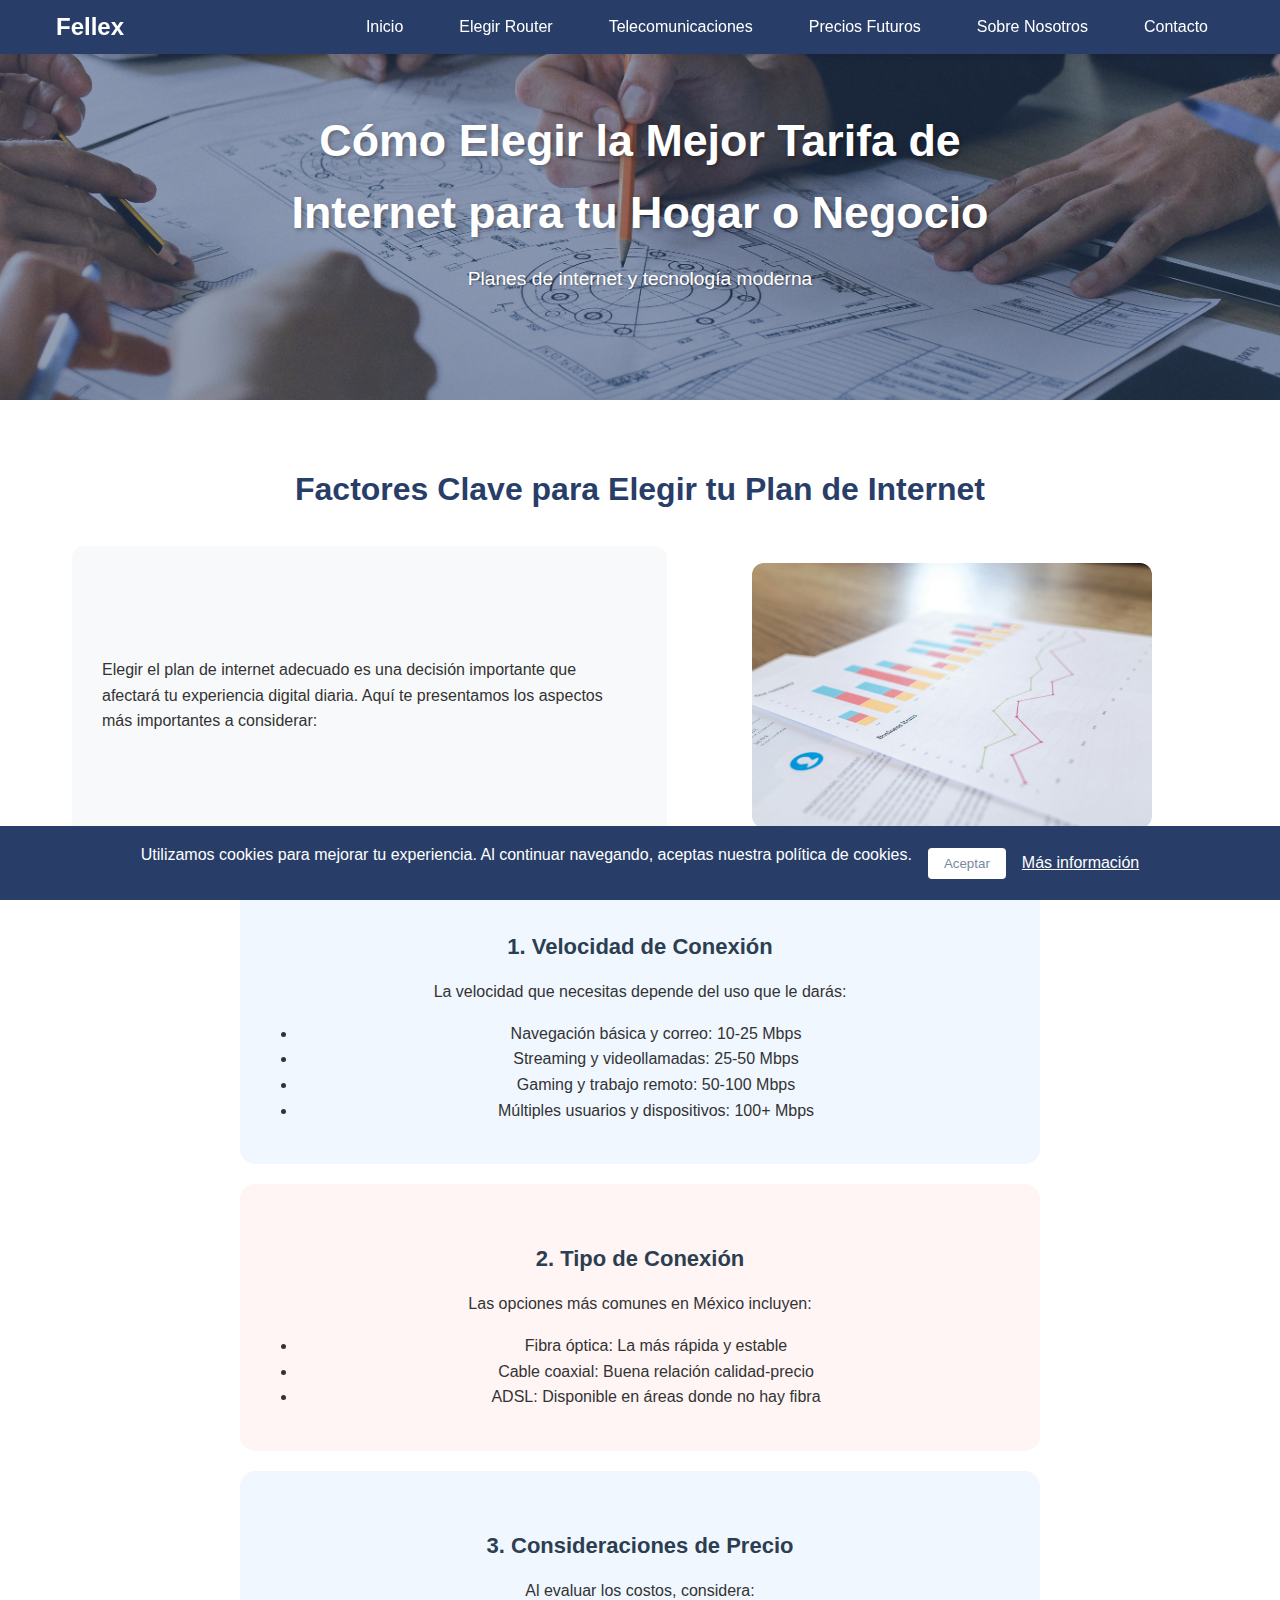
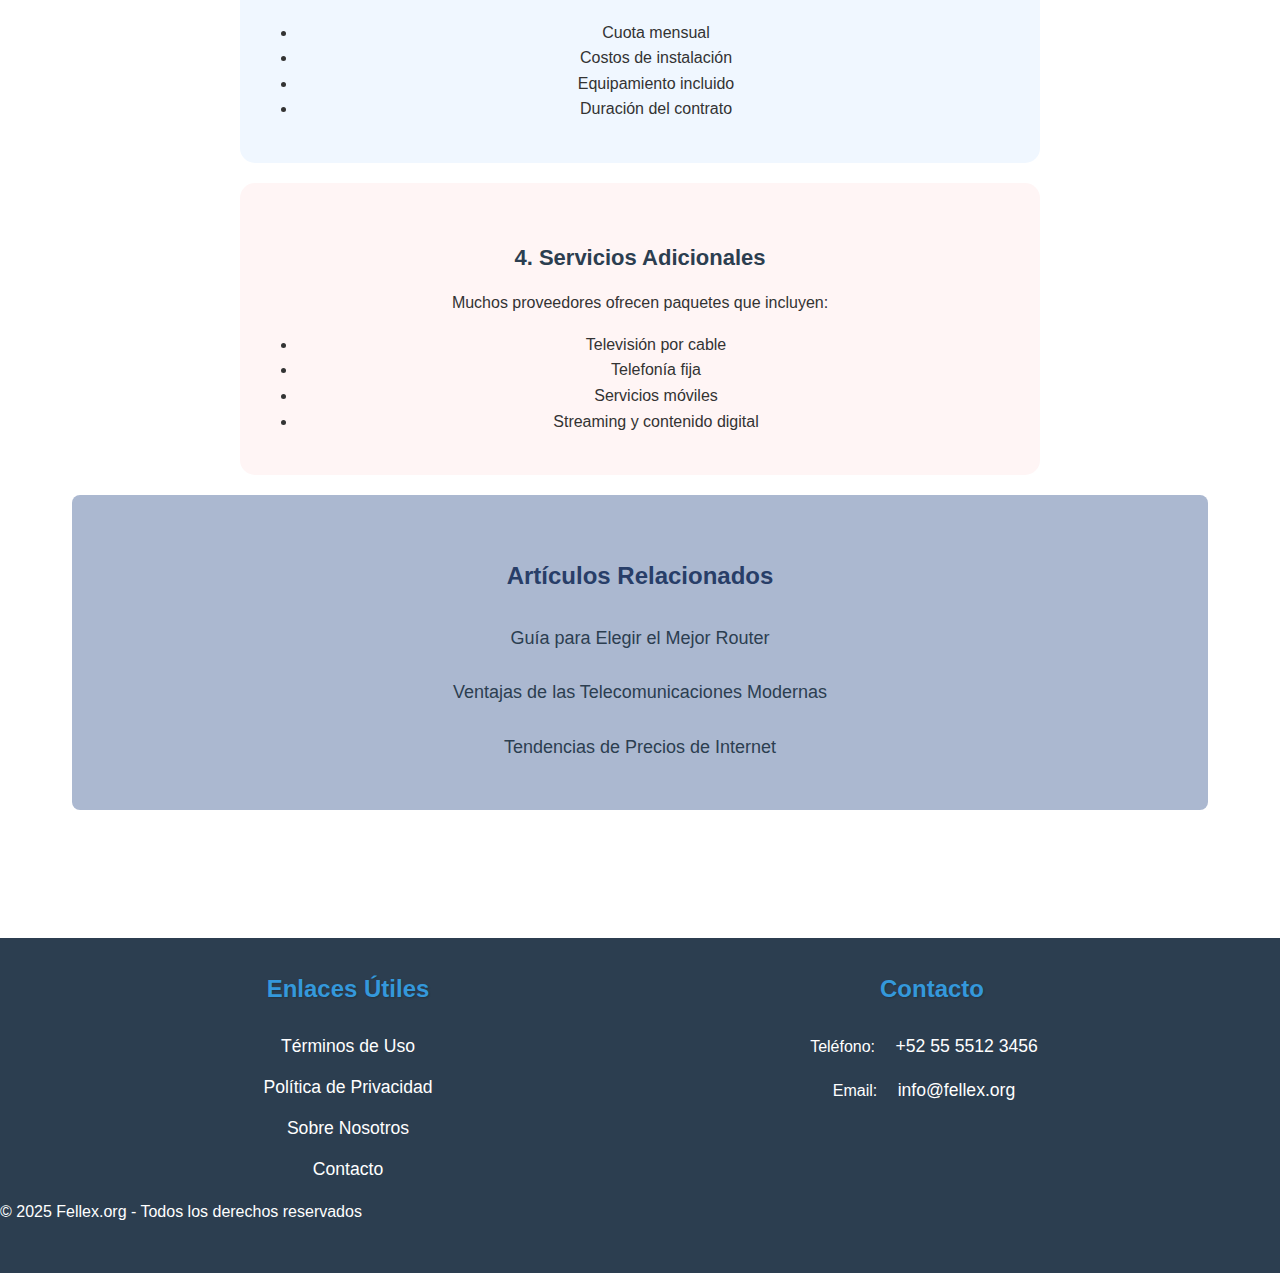
<file: index.html>
<!DOCTYPE html>
<html lang="es">
<head>
    <meta charset="UTF-8">
    <meta name="viewport" content="width=device-width, initial-scale=1.0">
    <title>Fellex - Guía de Telecomunicaciones</title>
    <link rel="stylesheet" href="styles.css">
    <link href="https://fonts.cdnfonts.com/css/lorenzo-sans" rel="stylesheet">
    <link href="https://fonts.googleapis.com/css2?family=Roboto:wght@300;400;500;700&display=swap" rel="stylesheet">
</head>
<body>
    <header>
        <nav>
            <div class="logo">
                <a href="index.html">Fellex</a>
            </div>
            <div class="menu-toggle">
                <span></span>
                <span></span>
                <span></span>
            </div>
            <ul class="nav-links">
                <li><a href="index.html">Inicio</a></li>
                <li><a href="router.html">Elegir Router</a></li>
                <li><a href="telecom.html">Telecomunicaciones</a></li>
                <li><a href="precios.html">Precios Futuros</a></li>
                <li><a href="about.html">Sobre Nosotros</a></li>
                <li><a href="contact.html">Contacto</a></li>
            </ul>
        </nav>
    </header>

    <main>
        <section class="hero">
            <img src="images/internet-plans.jpg" alt="Planes de internet y tecnología moderna">
            <h1 style="color: white;">Cómo Elegir la Mejor Tarifa de Internet para tu Hogar o Negocio</h1>
            
            <p>Planes de internet y tecnología moderna</p>
        </section>

        <section class="content">
            <article>
                <h2>Factores Clave para Elegir tu Plan de Internet</h2>
                <div class="intro-section">
                    <div class="intro-text">
                        <p>Elegir el plan de internet adecuado es una decisión importante que afectará tu experiencia digital diaria. Aquí te presentamos los aspectos más importantes a considerar:</p>
                    </div>
                    <div class="intro-image">
                        <img src="images/internet-speed.jpg" alt="Medición de velocidad de internet">
                    </div>
                </div>

                <div class="features-section">
                    <div class="feature-item">
                        <h3>1. Velocidad de Conexión</h3>
                        <p>La velocidad que necesitas depende del uso que le darás:</p>
                        <ul>
                            <li>Navegación básica y correo: 10-25 Mbps</li>
                            <li>Streaming y videollamadas: 25-50 Mbps</li>
                            <li>Gaming y trabajo remoto: 50-100 Mbps</li>
                            <li>Múltiples usuarios y dispositivos: 100+ Mbps</li>
                        </ul>
                    </div>

                    <div class="feature-item">
                        <h3>2. Tipo de Conexión</h3>
                        <p>Las opciones más comunes en México incluyen:</p>
                        <ul>
                            <li>Fibra óptica: La más rápida y estable</li>
                            <li>Cable coaxial: Buena relación calidad-precio</li>
                            <li>ADSL: Disponible en áreas donde no hay fibra</li>
                        </ul>
                    </div>

                    <div class="feature-item">
                        <h3>3. Consideraciones de Precio</h3>
                        <p>Al evaluar los costos, considera:</p>
                        <ul>
                            <li>Cuota mensual</li>
                            <li>Costos de instalación</li>
                            <li>Equipamiento incluido</li>
                            <li>Duración del contrato</li>
                        </ul>
                    </div>

                    <div class="feature-item">
                        <h3>4. Servicios Adicionales</h3>
                        <p>Muchos proveedores ofrecen paquetes que incluyen:</p>
                        <ul>
                            <li>Televisión por cable</li>
                            <li>Telefonía fija</li>
                            <li>Servicios móviles</li>
                            <li>Streaming y contenido digital</li>
                        </ul>
                    </div>
                </div>

                <div class="related-articles">
                    <h2>Artículos Relacionados</h2>
                    <a href="router.html">Guía para Elegir el Mejor Router</a>
                    <a href="telecom.html">Ventajas de las Telecomunicaciones Modernas</a>
                    <a href="precios.html">Tendencias de Precios de Internet</a>
                </div>
            </article>
        </section>
    </main>

    <footer>
        <div class="footer-content">
            <div class="footer-section">
                <h4>Enlaces Útiles</h4>
                <ul>
                    <li><a href="terms.html">Términos de Uso</a></li>
                    <li><a href="privacy.html">Política de Privacidad</a></li>
                    <li><a href="about.html">Sobre Nosotros</a></li>
                    <li><a href="contact.html">Contacto</a></li>
                </ul>
            </div>
            <div class="footer-section">
                <h4>Contacto</h4>
                <ul>
                    <li><p>Teléfono: <a href="tel:+525555123456">+52 55 5512 3456</a></p></li>
                    <li><p>Email: <a href="mailto:info@fellex.org">info@fellex.org</a></p></li>
                </ul>
            </div>
        </div>
        <div class="footer-bottom">
            <p>&copy; 2025 Fellex.org - Todos los derechos reservados</p>
        </div>
    </footer>

    <div id="cookie-consent" class="cookie-consent">
        <p>Utilizamos cookies para mejorar tu experiencia. Al continuar navegando, aceptas nuestra política de cookies.</p>
        <button onclick="acceptCookies()">Aceptar</button>
        <a href="privacy.html">Más información</a>
    </div>

    <script src="scripts.js"></script>
</body>
</html>
</file>
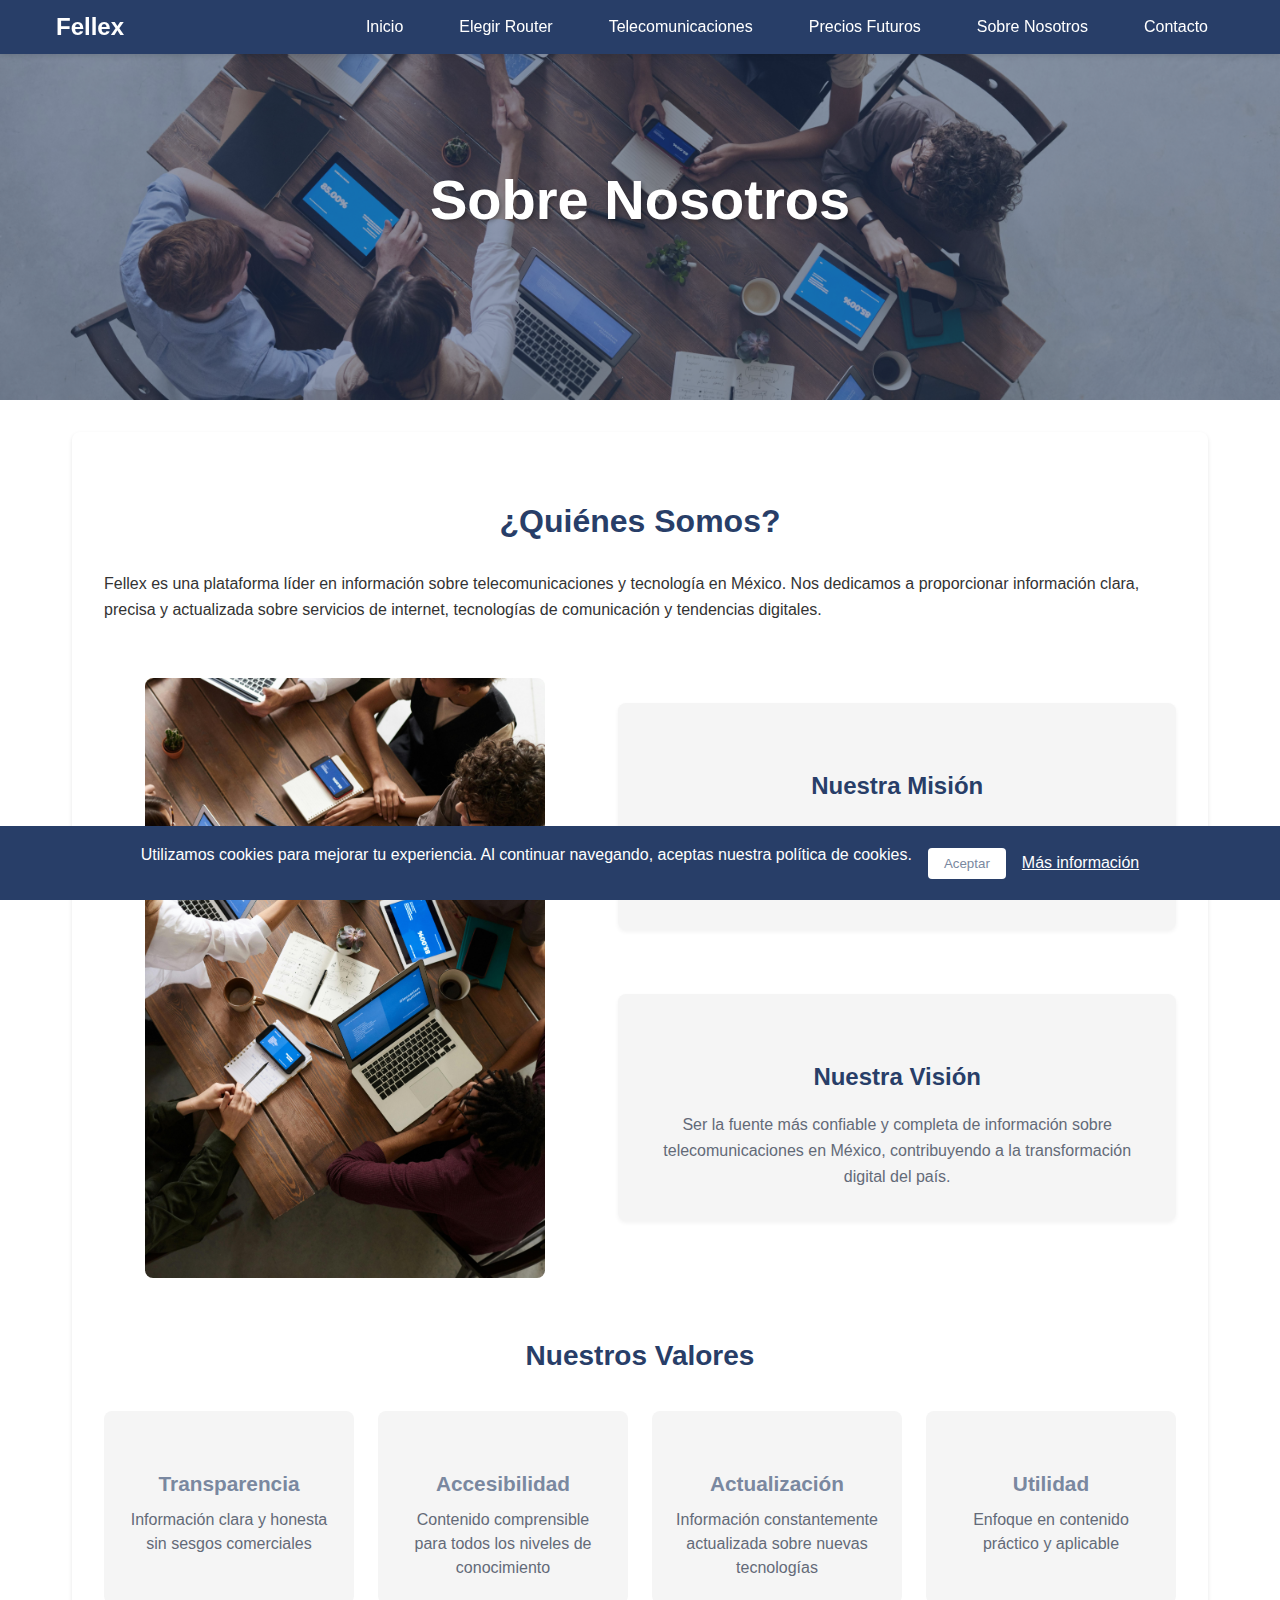
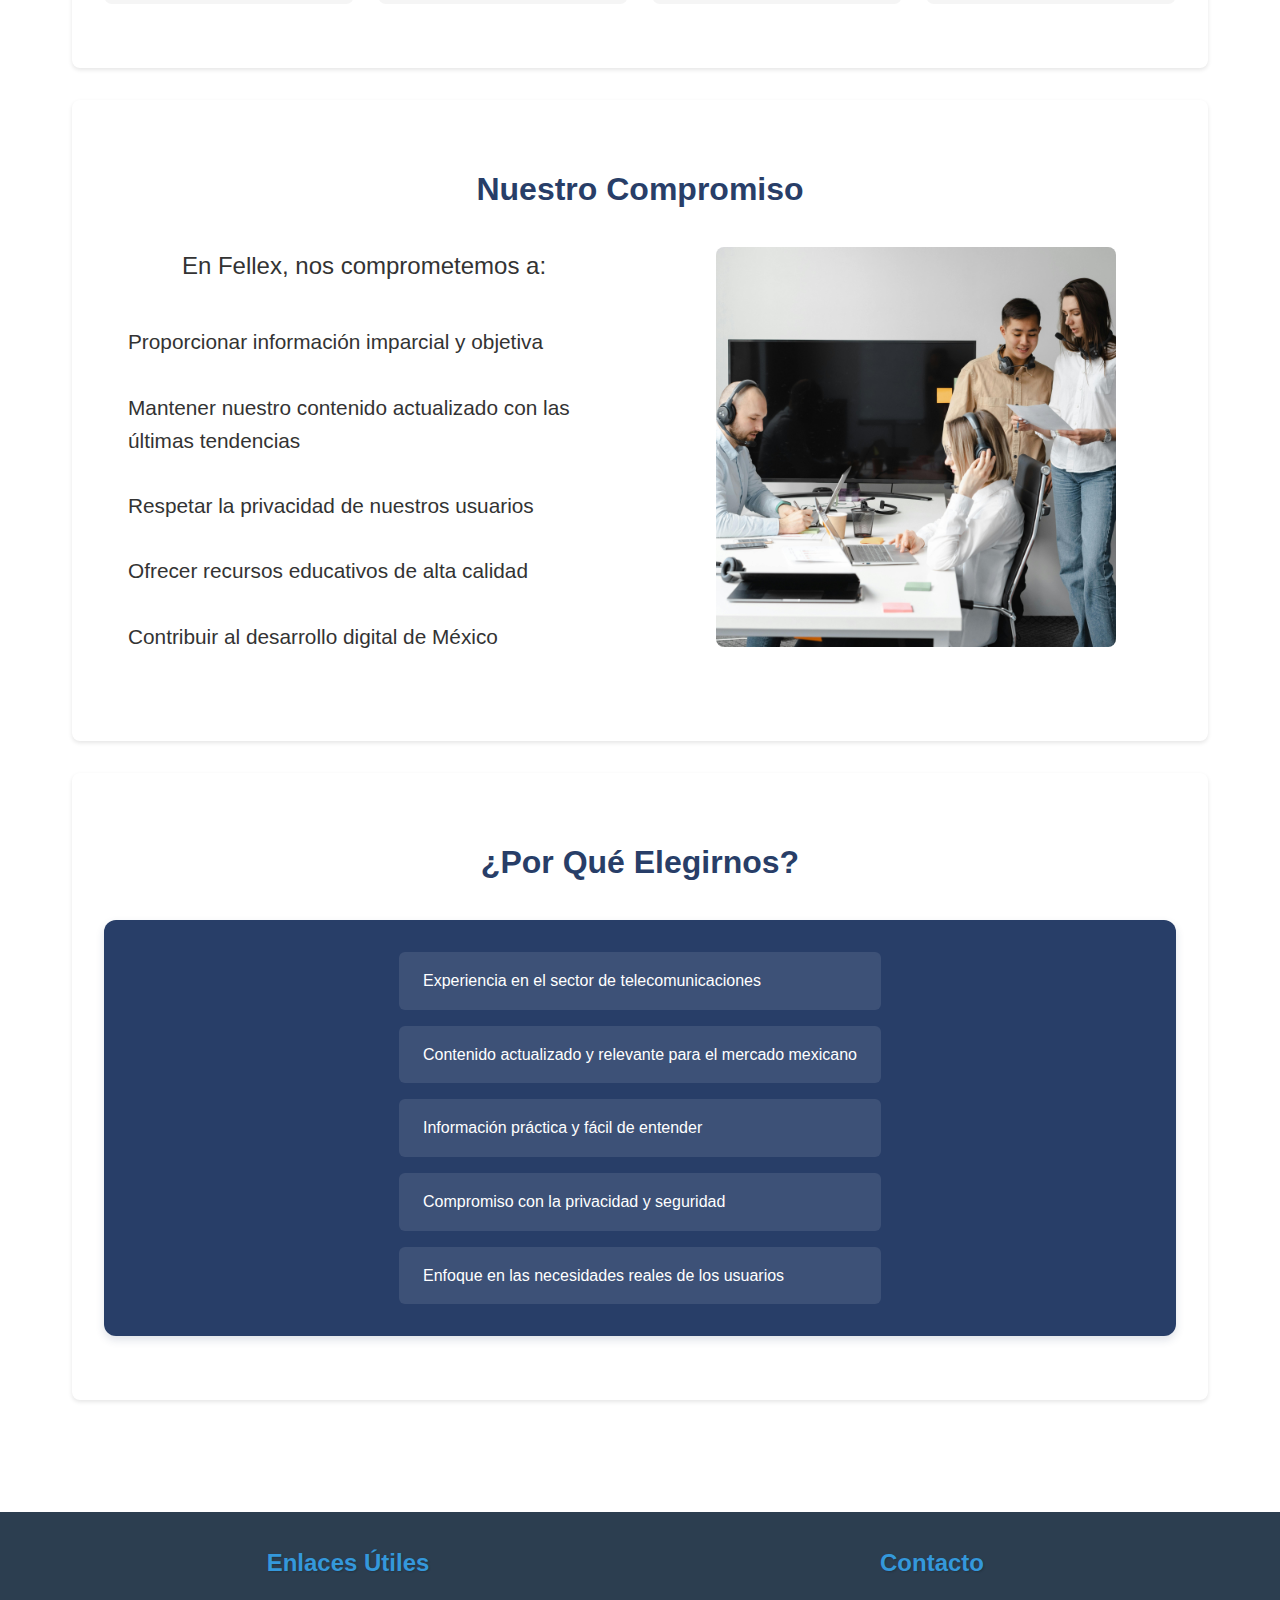
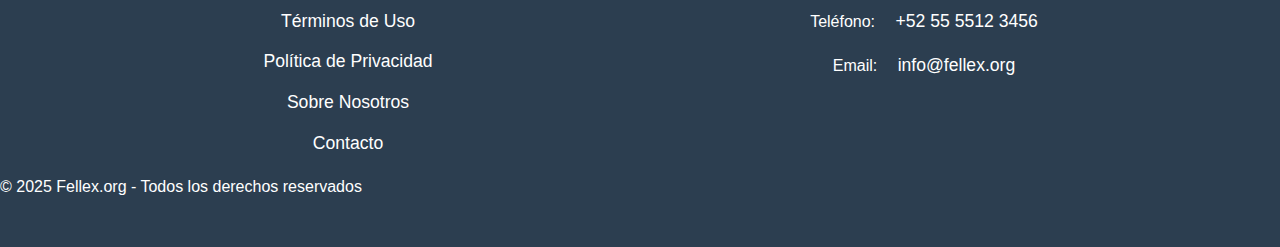
<file: about.html>
<!DOCTYPE html>
<html lang="es">
<head>
    <meta charset="UTF-8">
    <meta name="viewport" content="width=device-width, initial-scale=1.0">
    <title>Sobre Nosotros - Fellex</title>
    <link rel="stylesheet" href="styles.css">
    <link href="https://fonts.cdnfonts.com/css/lorenzo-sans" rel="stylesheet">
    <link href="https://fonts.googleapis.com/css2?family=Roboto:wght@300;400;500;700&display=swap" rel="stylesheet">
    <style>
        .about-section {
            background: white;
            border-radius: 8px;
            padding: 2rem;
            margin-bottom: 2rem;
            box-shadow: 0 2px 4px rgba(0,0,0,0.1);
        }

        .mission-vision {
            display: grid;
            grid-template-columns: repeat(auto-fit, minmax(300px, 1fr));
            gap: 2rem;
            margin: 2rem 0;
        }

        .mission-vision div {
            background: var(--light-gray);
            padding: 2rem;
            border-radius: 8px;
        }

        

        

        .values-grid {
            display: grid;
            grid-template-columns: repeat(auto-fit, minmax(250px, 1fr));
            gap: 1.5rem;
            margin: 2rem 0;
        }

        .value-box {
            background: var(--light-gray);
            padding: 1.5rem;
            border-radius: 8px;
            text-align: center;
        }

        @media(max-width: 620px) {
            .values-grid{
                display: flex; /* Используем flexbox вместо grid */
                flex-wrap: wrap;
                gap: 0;
                align-items: center; /* Центрируем по горизонтали */
                justify-content: center; /* Центрируем по вертикали (если контейнер имеет высоту) */
                min-height: 100vh; /* Чтобы центрировать по высоте */
            }

            .value-box {
                width: 500px;
                margin: 0 auto;
            }

        }

        .value-box h3 {
            color: var(--primary-color);
            margin-bottom: 0.5rem;
        }

        .hero {
            position: relative;
            height: 400px;
            overflow: hidden;
            display: flex;
            align-items: center;
            justify-content: center;
            flex-direction: column;
            text-align: center;
            padding: 0 2rem;
        }

        .hero::before {
            content: '';
            position: absolute;
            top: 0;
            left: 0;
            right: 0;
            bottom: 0;
            background: rgba(40, 62, 104, 0.5);
            z-index: 1;
        }

        .hero img {
            position: absolute;
            width: 100%;
            height: 100%;
            object-fit: cover;
            z-index: 0;
        }

        .hero h1 {
            position: relative;
            z-index: 2;
            color: white;
            font-size: 3.5rem;
            text-shadow: 2px 2px 4px rgba(0,0,0,0.3);
            margin-bottom: 0;
        }

        .content-image {
            width: 100%;
            max-width: 800px;
            height: auto;
            border-radius: 8px;
            margin: 2rem auto;
            display: block;
        }

        .team-section {
            display: grid;
            grid-template-columns: repeat(auto-fit, minmax(300px, 1fr));
            gap: 2rem;
            margin: 2rem 0;
        }

        .team-member {
            text-align: center;
        }

        .team-member img {
            width: 100%;
            height: 250px;
            object-fit: cover;
            border-radius: 8px;
            margin-bottom: 1rem;
        }

        .article-image {
            width: 100%;
            height: 150px;
            object-fit: cover;
            border-radius: 8px;
            margin: 1rem 0;
        }
        
        .mission-vision-container {
            display: flex;
            gap: 2rem;
            margin: 2rem 0;
        }
        
        .mission-vision-image {
            width: 50%;
        }
        
        .mission-vision-content {
            width: 50%;
        }

        @media (max-width: 994px) {
            .mission-vision-content {
                width: 90%;
            }
        }
        
        .mission-vision-box {
            background: var(--light-gray);
            padding: 2rem;
            border-radius: 8px;
            margin-bottom: 2rem;
        }
        
        .commitment-container {
            display: flex;
            gap: 2rem;
            margin: 2rem 0;
        }
        
        .commitment-content {
            width: 50%;
        }
        
        .commitment-image {
            width: 50%;
        }
        
        .commitment-list {
            list-style: none;
            padding: 0;
            margin: 0;
        }
        
        .features-container {
            display: flex;
            flex-direction: column;
            align-items: center;
            padding: 2rem;
        }
        
        .features-list {
            list-style: none;
            padding: 0;
            margin: 0;
        }
        
        .features-list li {
            margin-bottom: 1rem;
        }
    </style>
</head>
<body>
    <header>
        <nav>
            <div class="logo">
                <a href="index.html">Fellex</a>
            </div>
            <div class="menu-toggle">
                <span></span>
                <span></span>
                <span></span>
            </div>
            <ul class="nav-links">
                <li><a href="index.html">Inicio</a></li>
                <li><a href="router.html">Elegir Router</a></li>
                <li><a href="telecom.html">Telecomunicaciones</a></li>
                <li><a href="precios.html">Precios Futuros</a></li>
                <li><a href="about.html">Sobre Nosotros</a></li>
                <li><a href="contact.html">Contacto</a></li>
            </ul>
        </nav>
    </header>

    <main>
        <section class="hero">
            <img src="images/team-office.jpg" alt="Nuestro equipo en la oficina">
            <h1>Sobre Nosotros</h1>
        </section>

        <section class="content">
            <div class="about-section">
                <h2>¿Quiénes Somos?</h2>
                <p>Fellex es una plataforma líder en información sobre telecomunicaciones y tecnología en México. Nos dedicamos a proporcionar información clara, precisa y actualizada sobre servicios de internet, tecnologías de comunicación y tendencias digitales.</p>
              
                <div class="mission-vision-container">
                    <div class="mission-vision-image">
                        <img src="images/office-work.jpg" alt="Ambiente de trabajo profesional">
                    </div>
                    <div class="mission-vision-content">
                        <div class="mission-vision-box">
                            <h3>Nuestra Misión</h3>
                            <p>Empoderar a los usuarios mexicanos con conocimiento tecnológico accesible y práctico, permitiéndoles tomar decisiones informadas sobre sus servicios de telecomunicaciones.</p>
                        </div>
                        <div class="mission-vision-box">
                            <h3>Nuestra Visión</h3>
                            <p>Ser la fuente más confiable y completa de información sobre telecomunicaciones en México, contribuyendo a la transformación digital del país.</p>
                        </div>
                    </div>
                </div>

                <h3>Nuestros Valores</h3>
                <div class="values-grid">
                    <div class="value-box">
                        <h3>Transparencia</h3>
                        <p>Información clara y honesta sin sesgos comerciales</p>
                    </div>
                    <div class="value-box">
                        <h3>Accesibilidad</h3>
                        <p>Contenido comprensible para todos los niveles de conocimiento</p>
                    </div>
                    <div class="value-box">
                        <h3>Actualización</h3>
                        <p>Información constantemente actualizada sobre nuevas tecnologías</p>
                    </div>
                    <div class="value-box">
                        <h3>Utilidad</h3>
                        <p>Enfoque en contenido práctico y aplicable</p>
                    </div>
                </div>
            </div>

            <div class="about-section">
                <h2>Nuestro Compromiso</h2>
                <div class="commitment-container">
                    <div class="commitment-content">
                        <p>En Fellex, nos comprometemos a:</p>
                        <ul class="commitment-list">
                            <li>Proporcionar información imparcial y objetiva</li>
                            <li>Mantener nuestro contenido actualizado con las últimas tendencias</li>
                            <li>Respetar la privacidad de nuestros usuarios</li>
                            <li>Ofrecer recursos educativos de alta calidad</li>
                            <li>Contribuir al desarrollo digital de México</li>
                        </ul>
                    </div>
                    <div class="commitment-image">
                        <img src="images/customer-service.jpg" alt="Servicio al cliente">
                    </div>
                </div>
            </div>

            <div class="about-section">
                <h2>¿Por Qué Elegirnos?</h2>
                <div class="features-container">
                    <ul class="features-list">
                        <li>Experiencia en el sector de telecomunicaciones</li>
                        <li>Contenido actualizado y relevante para el mercado mexicano</li>
                        <li>Información práctica y fácil de entender</li>
                        <li>Compromiso con la privacidad y seguridad</li>
                        <li>Enfoque en las necesidades reales de los usuarios</li>
                    </ul>
                </div>
            </div>
        </section>
    </main>

    <footer>
        <div class="footer-content">
            <div class="footer-section">
                <h4>Enlaces Útiles</h4>
                <ul>
                    <li><a href="terms.html">Términos de Uso</a></li>
                    <li><a href="privacy.html">Política de Privacidad</a></li>
                    <li><a href="about.html">Sobre Nosotros</a></li>
                    <li><a href="contact.html">Contacto</a></li>
                </ul>
            </div>
            <div class="footer-section">
                <h4>Contacto</h4>
                <ul>
                    <li><p>Teléfono: <a href="tel:+525555123456">+52 55 5512 3456</a></p></li>
                    <li><p>Email: <a href="mailto:info@fellex.org">info@fellex.org</a></p></li>
                </ul>
            </div>
        </div>
        <div class="footer-bottom">
            <p>&copy; 2025 Fellex.org - Todos los derechos reservados</p>
        </div>
    </footer>

    <div id="cookie-consent" class="cookie-consent">
        <p>Utilizamos cookies para mejorar tu experiencia. Al continuar navegando, aceptas nuestra política de cookies.</p>
        <button onclick="acceptCookies()">Aceptar</button>
        <a href="privacy.html">Más información</a>
    </div>

    <script src="scripts.js"></script>
</body>
</html>
</file>
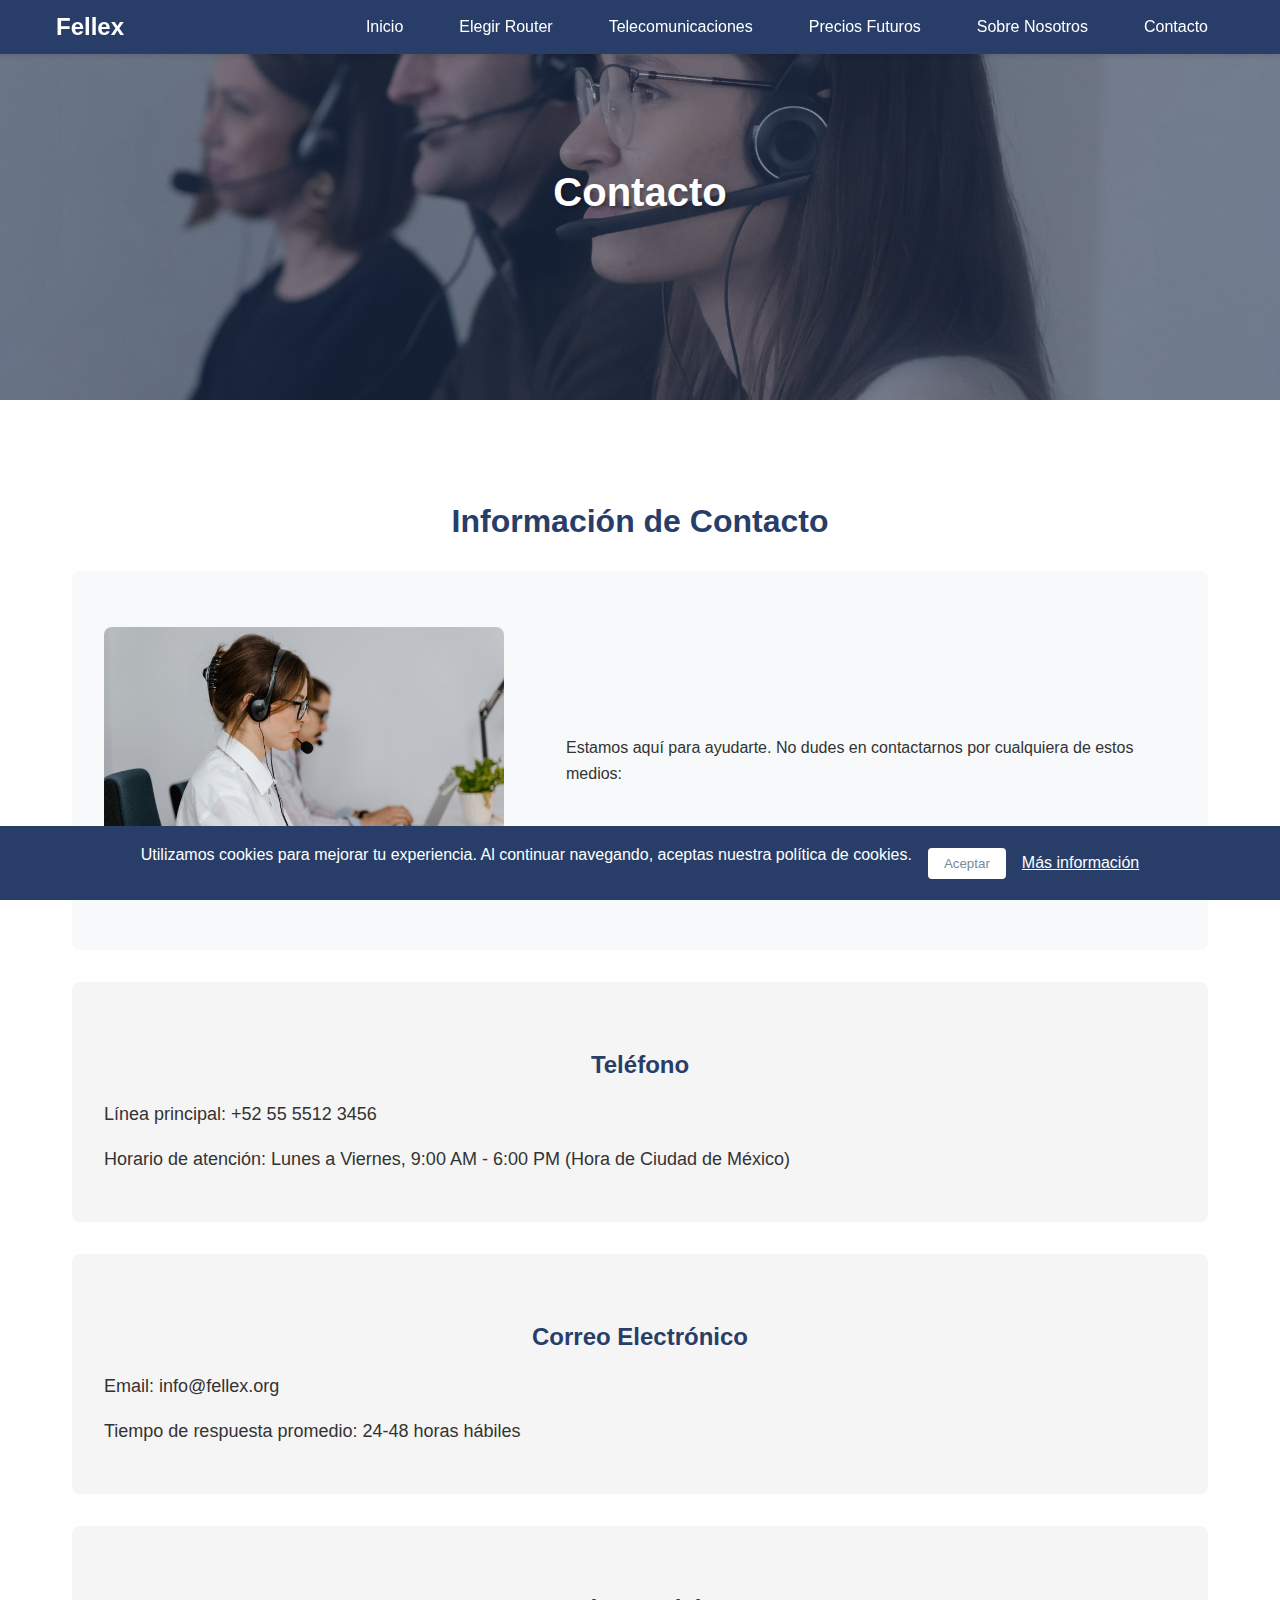
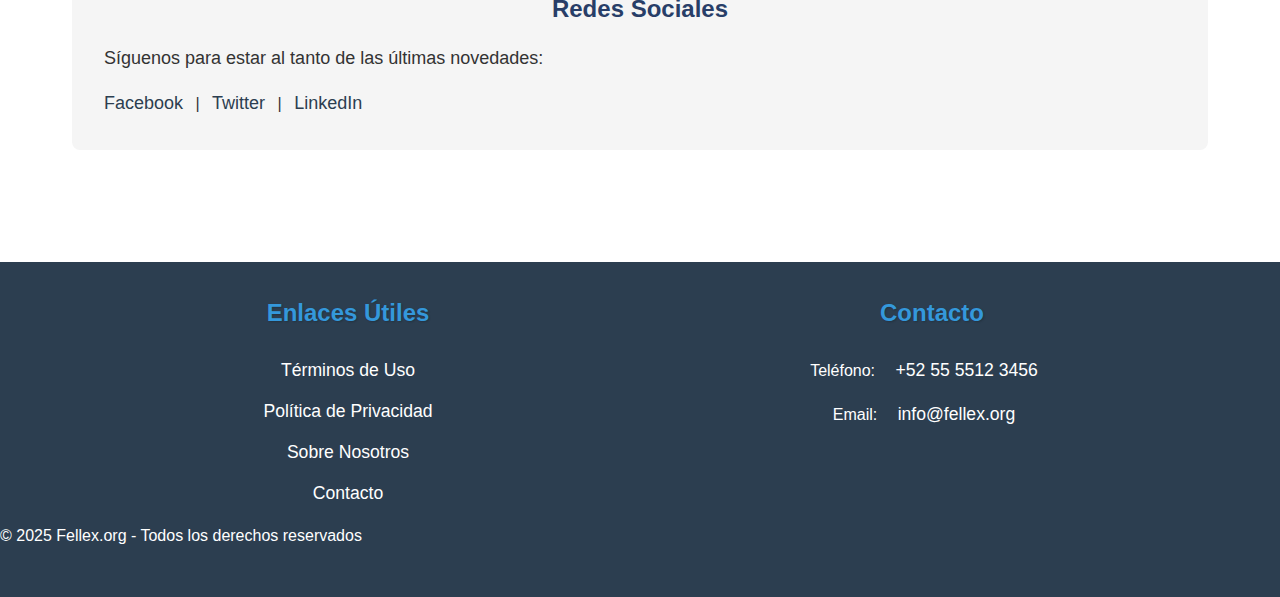
<file: contact.html>
<!DOCTYPE html>
<html lang="es">
<head>
    <meta charset="UTF-8">
    <meta name="viewport" content="width=device-width, initial-scale=1.0">
    <title>Contacto - Fellex</title>
    <link rel="stylesheet" href="styles.css">
    <link href="https://fonts.cdnfonts.com/css/lorenzo-sans" rel="stylesheet">
    <link href="https://fonts.googleapis.com/css2?family=Roboto:wght@300;400;500;700&display=swap" rel="stylesheet">
    <style>
        .contact-info {
            background: var(--light-gray);
            padding: 2rem;
            border-radius: 8px;
            margin-bottom: 2rem;
        }

        .contact-info h3 {
            color: var(--dark-accent);
            margin-bottom: 1rem;
        }

        .contact-info p {
            margin-bottom: 1rem;
        }

        .contact-info a {
            color: var(--dark-accent);
            text-decoration: none;
            transition: color 0.3s ease;
        }

        .contact-info a:hover {
            color: var(--primary);
        }

        .social-links a {
            margin: 0 0.5rem;
        }

        .social-links a:first-child {
            margin-left: 0;
        }

        .social-links a:last-child {
            margin-right: 0;
        }

        .hero {
            background-color: var(--dark-accent);
            color: white;
            padding: 4rem 2rem;
            text-align: center;
            margin-bottom: 2rem;
        }

        .hero h1 {
            font-size: 2.5rem;
            margin-bottom: 1rem;
        }

        .hero p {
            font-size: 1.2rem;
            max-width: 800px;
            margin: 0 auto;
        }

        .content-image {
            width: 300px;
            height: 200px;
            object-fit: cover;
            border-radius: 8px;
        }

        .intro-block {
            display: flex;
            align-items: center;
            gap: 2rem;
            background-color: #f8f9fa;
            padding: 2rem;
            border-radius: 8px;
            margin-bottom: 2rem;
        }

        .intro-text {
            flex: 1;
        }

        .contact-info-block {
            background: var(--light-gray);
            padding: 2rem;
            border-radius: 8px;
            margin-bottom: 2rem;
        }

        .contact-info-block h2 {
            color: var(--dark-accent);
            margin-bottom: 1rem;
        }

        .contact-info-block p {
            margin-bottom: 1rem;
        }

        @media (max-width: 768px) {
            .intro-block {
                flex-direction: column;
            }

            .content-image {
                width: 100%;
                height: 150px;
            }
        }
    </style>
</head>
<body>
    <header>
        <nav>
            <div class="logo">
                <a href="index.html">Fellex</a>
            </div>
            <div class="menu-toggle">
                <span></span>
                <span></span>
                <span></span>
            </div>
            <ul class="nav-links">
                <li><a href="index.html">Inicio</a></li>
                <li><a href="router.html">Elegir Router</a></li>
                <li><a href="telecom.html">Telecomunicaciones</a></li>
                <li><a href="precios.html">Precios Futuros</a></li>
                <li><a href="about.html">Sobre Nosotros</a></li>
                <li><a href="contact.html">Contacto</a></li>
            </ul>
        </nav>
    </header>

    <main>
        <section class="hero">
            <img src="images/contact-center.jpg" alt="Centro de contacto moderno">
            <h1 style="color: white;">Contacto</h1>
        </section>

        <section class="content">
            <div class="contact-card">
                <h2>Información de Contacto</h2>
                <div class="intro-block">
                    <img src="images/customer-support.jpg" alt="Equipo de soporte al cliente" class="image-one">
                    <div class="intro-text">
                        <p>Estamos aquí para ayudarte. No dudes en contactarnos por cualquiera de estos medios:</p>
                    </div>
                </div>

                <div class="contact-info-block">
                    <h2>Teléfono</h2>
                    <p>Línea principal: +52 55 5512 3456</p>
                    <p>Horario de atención: Lunes a Viernes, 9:00 AM - 6:00 PM (Hora de Ciudad de México)</p>
                </div>

                <div class="contact-info-block">
                    <h2>Correo Electrónico</h2>
                    <p>Email: info@fellex.org</p>
                    <p>Tiempo de respuesta promedio: 24-48 horas hábiles</p>
                </div>

                <div class="contact-info-block">
                    <h2>Redes Sociales</h2>
                    <p>Síguenos para estar al tanto de las últimas novedades:</p>
                    <div class="social-links">
                        <a href="#">Facebook</a> |
                        <a href="#">Twitter</a> |
                        <a href="#">LinkedIn</a>
                    </div>
                </div>
            </div>
        </section>
    </main>

    <footer>
        <div class="footer-content">
            <div class="footer-section">
                <h4>Enlaces Útiles</h4>
                <ul>
                    <li><a href="terms.html">Términos de Uso</a></li>
                    <li><a href="privacy.html">Política de Privacidad</a></li>
                    <li><a href="about.html">Sobre Nosotros</a></li>
                    <li><a href="contact.html">Contacto</a></li>
                </ul>
            </div>
            <div class="footer-section">
                <h4>Contacto</h4>
                <ul>
                    <li><p>Teléfono: <a href="tel:+525555123456">+52 55 5512 3456</a></p></li>
                    <li><p>Email: <a href="mailto:info@fellex.org">info@fellex.org</a></p></li>
                </ul>
            </div>
        </div>
        <div class="footer-bottom">
            <p>&copy; 2025 Fellex.org - Todos los derechos reservados</p>
        </div>
    </footer>

    <div id="cookie-consent" class="cookie-consent">
        <p>Utilizamos cookies para mejorar tu experiencia. Al continuar navegando, aceptas nuestra política de cookies.</p>
        <button onclick="acceptCookies()">Aceptar</button>
        <a href="privacy.html">Más información</a>
    </div>

    <script src="scripts.js"></script>
</body>
</html>
</file>
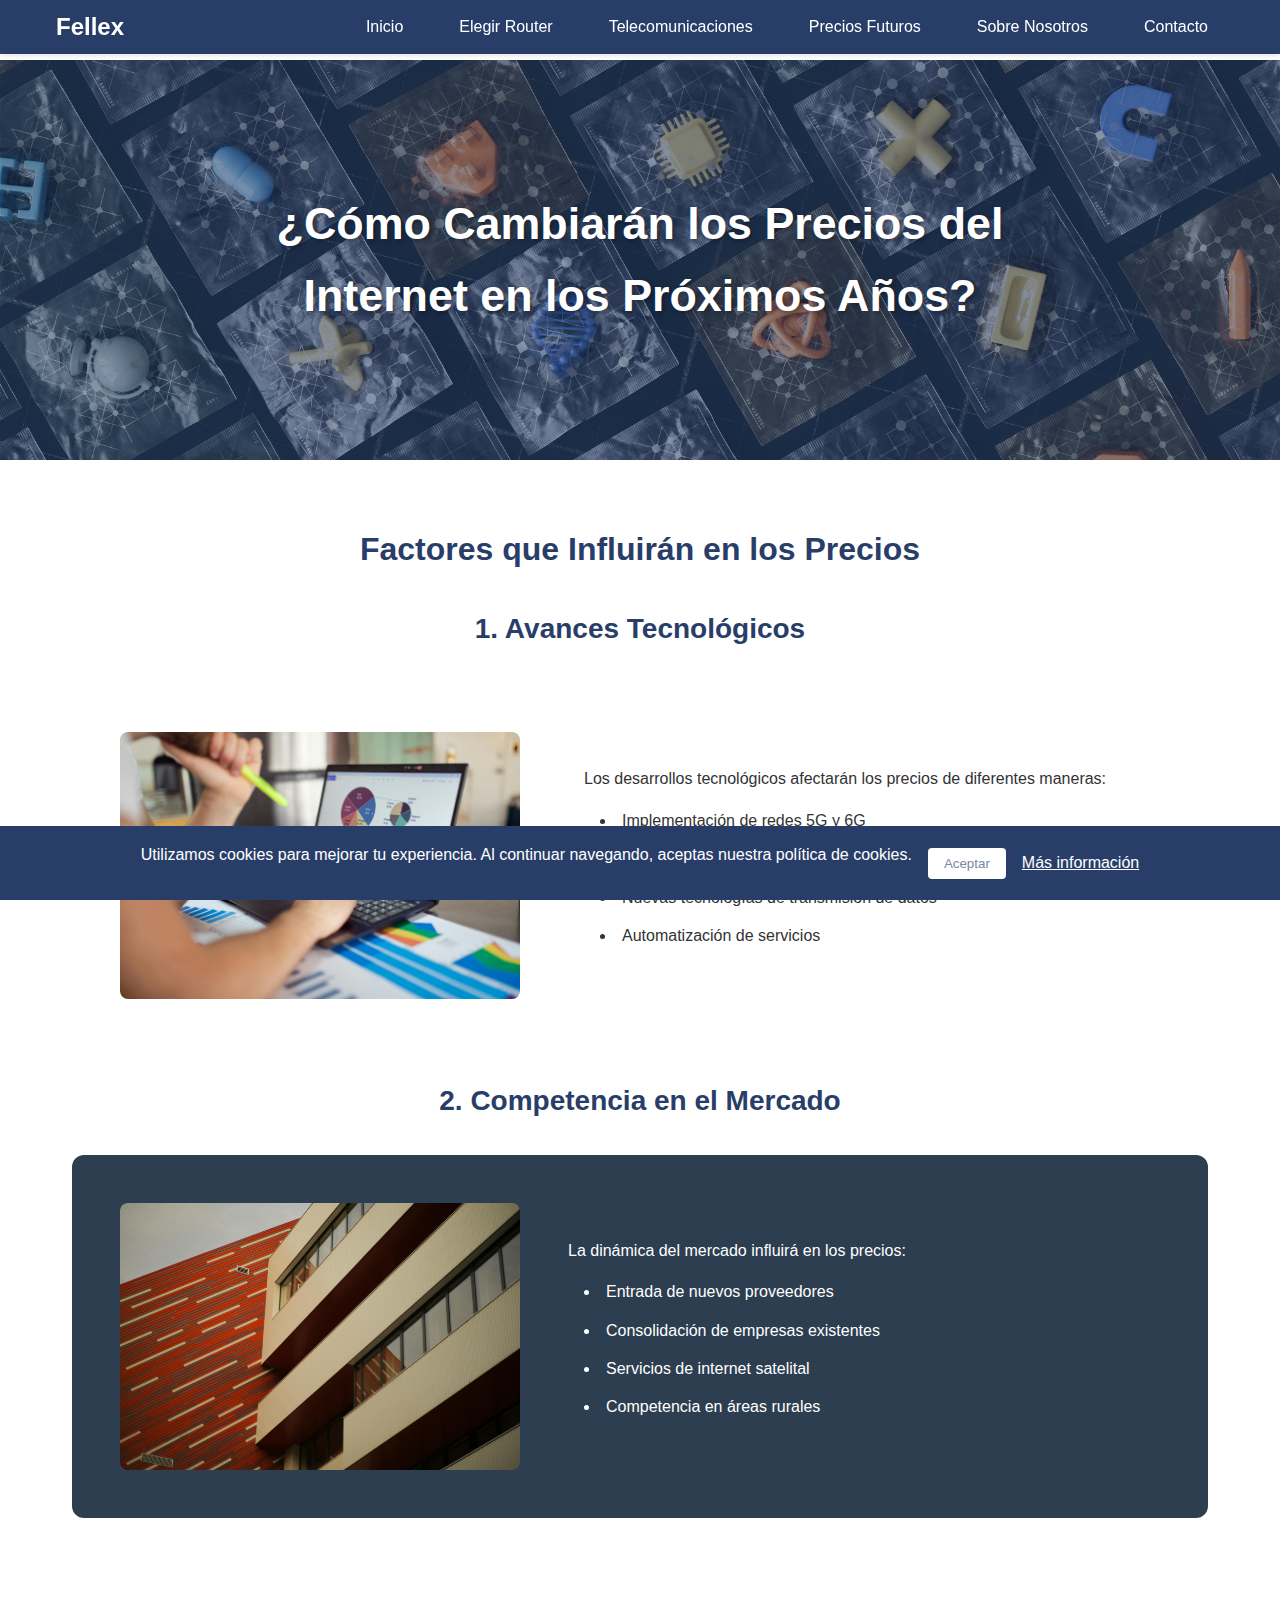
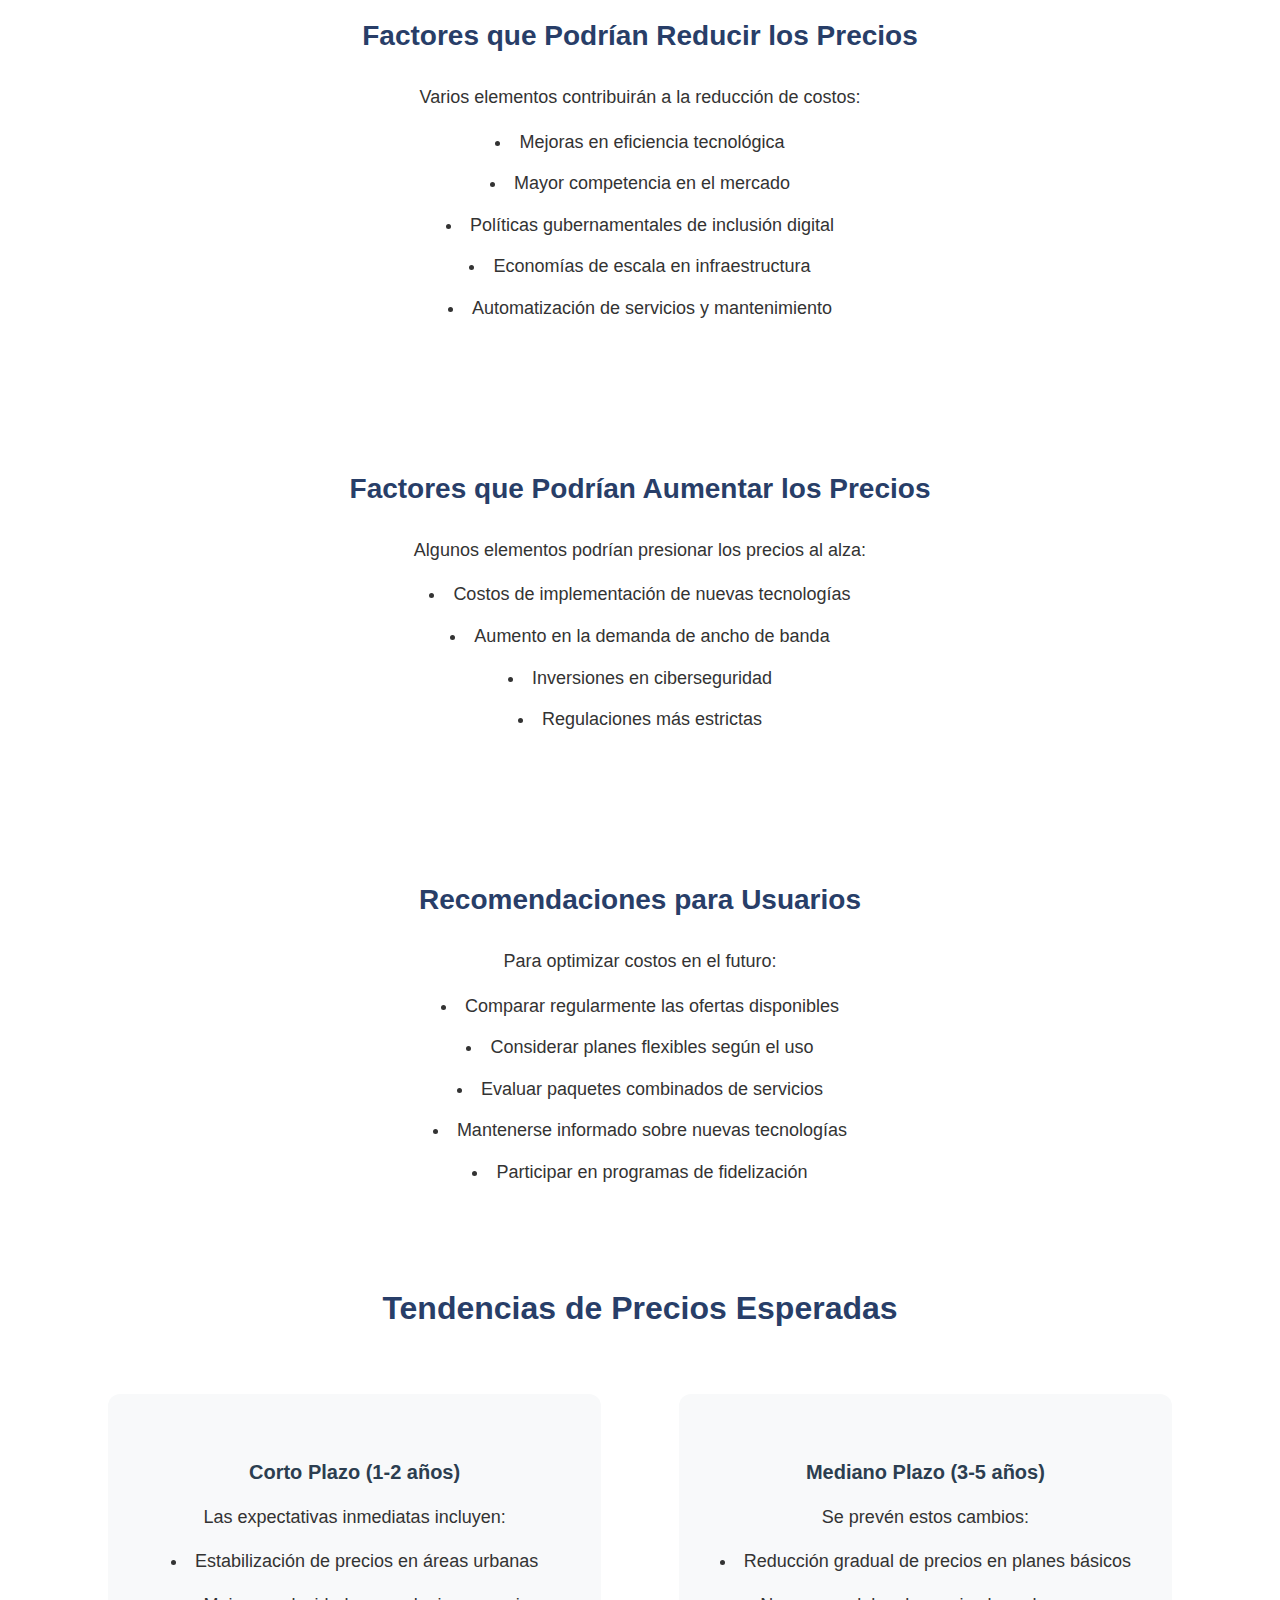
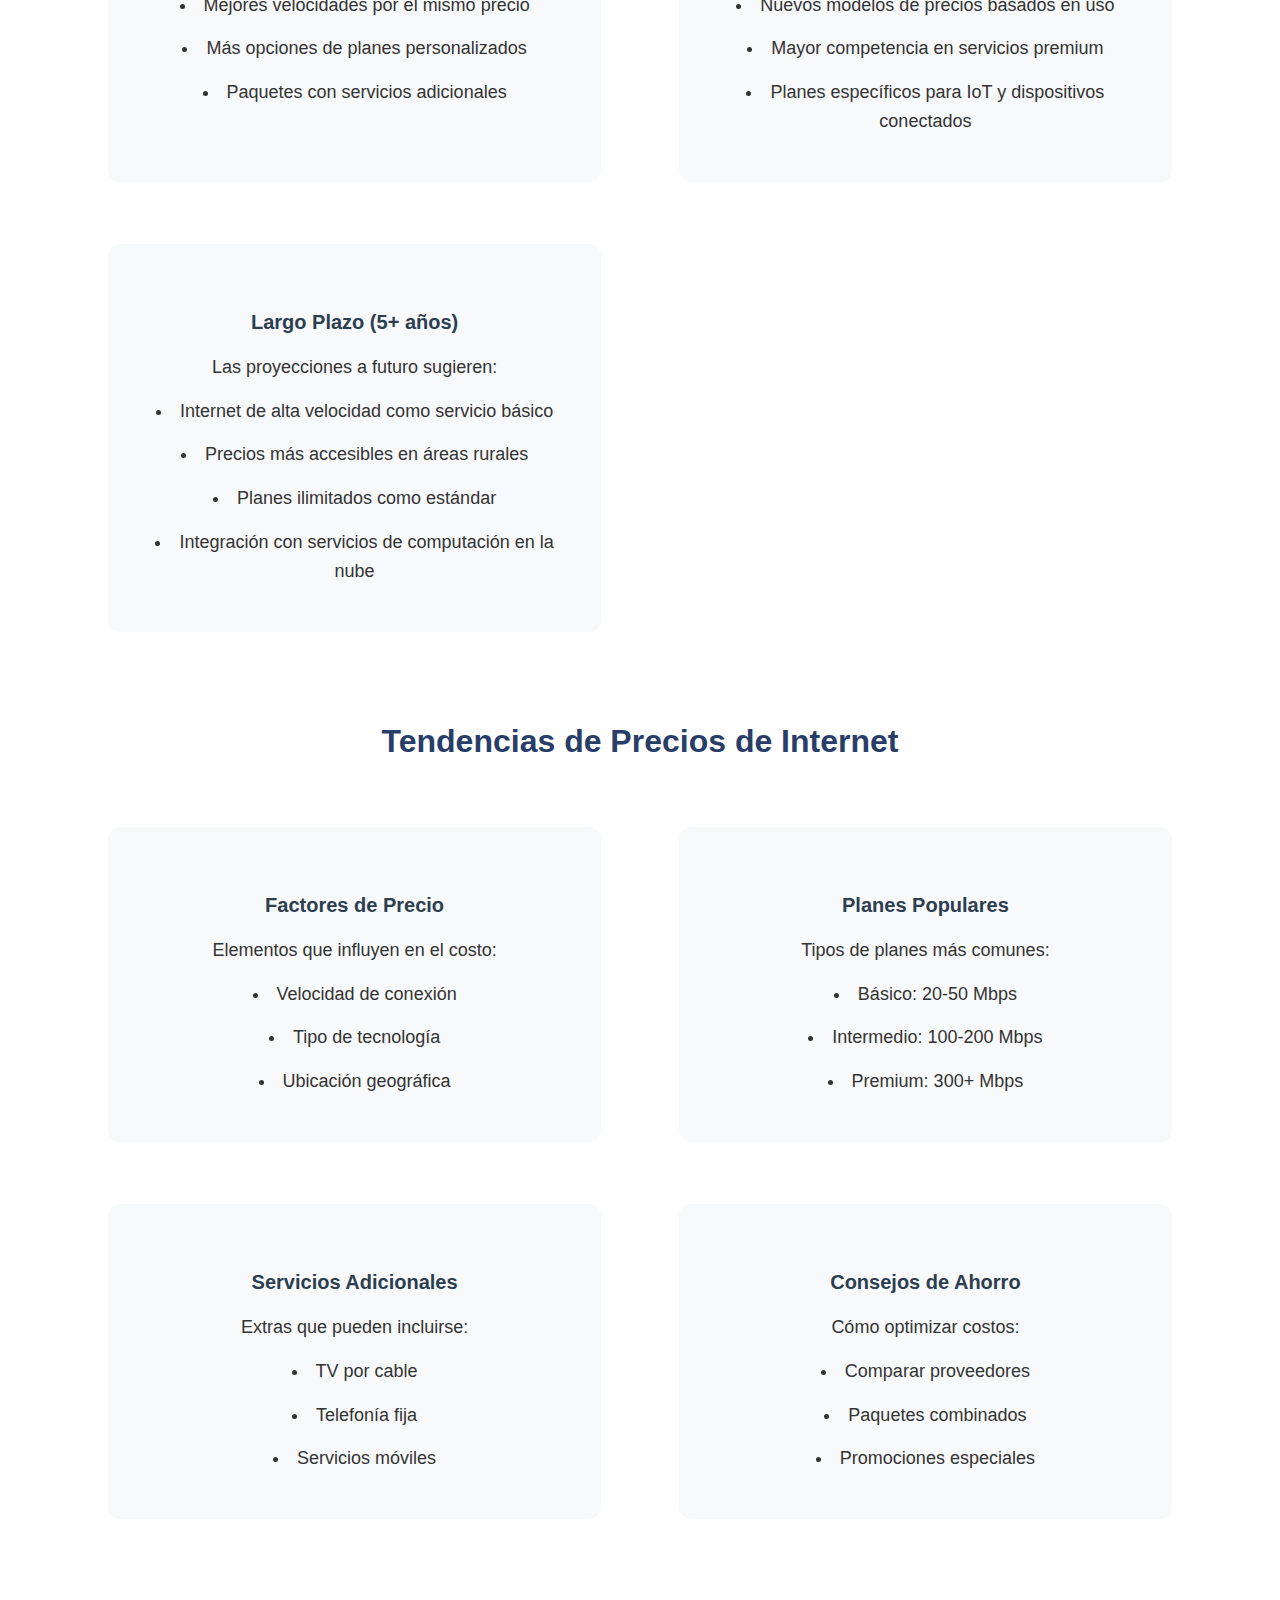
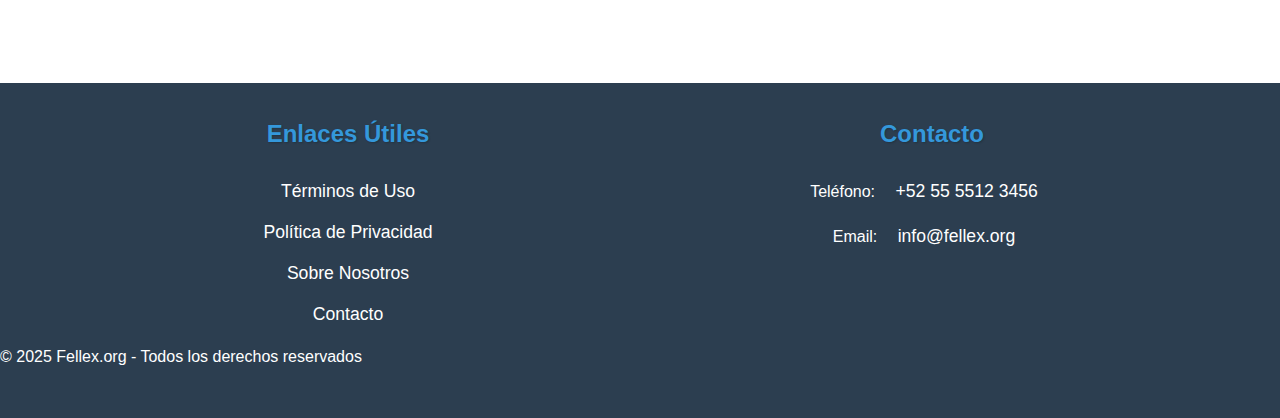
<file: precios.html>
<!DOCTYPE html>
<html lang="es">
<head>
    <meta charset="UTF-8">
    <meta name="viewport" content="width=device-width, initial-scale=1.0">
    <title>Precios Futuros del Internet - Fellex</title>
    <link rel="stylesheet" href="styles.css">
    <link href="https://fonts.googleapis.com/css2?family=Roboto:wght@300;400;500;700&display=swap" rel="stylesheet">
    <style>
        .hero {
            position: relative;
            height: 400px;
            width: 100%;
            overflow: hidden;
            display: flex;
            align-items: center;
            justify-content: center;
            flex-direction: column;
            text-align: center;
            padding: 0;
            margin: 0;
        }

        .hero::before {
            content: '';
            position: absolute;
            top: 0;
            left: 0;
            right: 0;
            bottom: 0;
            background: rgba(40, 62, 104, 0.5);
            z-index: 1;
        }

        .hero img {
            position: absolute;
            top: 0;
            left: 0;
            width: 100%;
            height: 100%;
            object-fit: cover;
            z-index: 0;
        }

        .hero h1 {
            position: relative;
            z-index: 2;
            color: white;
            font-size: 2.8rem;
            text-shadow: 2px 2px 4px rgba(0,0,0,0.3);
            margin: 0;
            padding: 0 2rem;
            max-width: 800px;
        }

        .content-image {
            width: 100%;
            max-width: 800px;
            height: auto;
            border-radius: 8px;
            margin: 2rem auto;
            display: block;
        }

        .article-image {
            width: 100%;
            height: 250px;
            object-fit: cover;
            border-radius: 8px;
            margin: 1rem 0;
        }

        .two-columns {
            display: flex;
            flex-wrap: wrap;
            justify-content: space-between;
        }

        .content-block {
            flex-basis: 45%;
            margin: 1rem;
        }
        

        .tech-block {
            display: flex;
            flex-wrap: wrap;
            justify-content: space-between;
            margin: 2rem 0;
        }

        .tech-block img {
            width: 40%;
            height: auto;
            border-radius: 8px;
            margin: 1rem;
        }
        

        .tech-content {
            width: 55%;
            margin: 1rem;
        }

        .market-block {
            display: flex;
            flex-wrap: wrap;
            justify-content: space-between;
            margin: 2rem 0;
        }

        .market-block img {
            width: 40%;
            height: auto;
            border-radius: 8px;
            margin: 1rem;
        }

        .market-content {
            width: 55%;
            margin: 1rem;
        }

        @media (max-width: 802px) {
            .tech-block, .market-block {
                justify-content: center;

            }
    
            .tech-block img, .market-block img {
                margin: auto;
            }

            .tech-block ul, .tech-block p, .market-block ul, .market-block p {
                text-align: center;
            }
        }

        .price-factors {
            margin: 2rem 0;
        }
    </style>
</head>
<body>
    <header>
        <nav>
            <div class="logo">
                <a href="index.html">Fellex</a>
            </div>
            <div class="menu-toggle">
                <span></span>
                <span></span>
                <span></span>
            </div>
            <ul class="nav-links">
                <li><a href="index.html">Inicio</a></li>
                <li><a href="router.html">Elegir Router</a></li>
                <li><a href="telecom.html">Telecomunicaciones</a></li>
                <li><a href="precios.html">Precios Futuros</a></li>
                <li><a href="about.html">Sobre Nosotros</a></li>
                <li><a href="contact.html">Contacto</a></li>
            </ul>
        </nav>
    </header>

    <main>
        <section class="hero">
            <img src="images/future-tech.jpg" alt="Tecnología del futuro y conectividad">
            <h1>¿Cómo Cambiarán los Precios del Internet en los Próximos Años?</h1>
        </section>

        <section class="content">
            <article>
                <h2>Factores que Influirán en los Precios</h2>
                
                <h3>1. Avances Tecnológicos</h3>
                <div class="tech-block">
                    <img src="images/tech-analysis.jpg" alt="Análisis tecnológico">
                    <div class="tech-content">
                        <p>Los desarrollos tecnológicos afectarán los precios de diferentes maneras:</p>
                        <ul>
                            <li>Implementación de redes 5G y 6G</li>
                            <li>Mejoras en la infraestructura de fibra óptica</li>
                            <li>Nuevas tecnologías de transmisión de datos</li>
                            <li>Automatización de servicios</li>
                        </ul>
                    </div>
                </div>

                <h3>2. Competencia en el Mercado</h3>
                <div class="market-block">
                    <img src="images/market-competition.jpg" alt="Competencia en el mercado">
                    <div class="market-content">
                        <p>La dinámica del mercado influirá en los precios:</p>
                        <ul>
                            <li>Entrada de nuevos proveedores</li>
                            <li>Consolidación de empresas existentes</li>
                            <li>Servicios de internet satelital</li>
                            <li>Competencia en áreas rurales</li>
                        </ul>
                    </div>
                </div>

                <div class="price-factors">
                    <h3>Factores que Podrían Reducir los Precios</h3>
                    <p>Varios elementos contribuirán a la reducción de costos:</p>
                    <ul>
                        <li>Mejoras en eficiencia tecnológica</li>
                        <li>Mayor competencia en el mercado</li>
                        <li>Políticas gubernamentales de inclusión digital</li>
                        <li>Economías de escala en infraestructura</li>
                        <li>Automatización de servicios y mantenimiento</li>
                    </ul>
                </div>

                <div class="price-factors">
                    <h3>Factores que Podrían Aumentar los Precios</h3>
                    <p>Algunos elementos podrían presionar los precios al alza:</p>
                    <ul>
                        <li>Costos de implementación de nuevas tecnologías</li>
                        <li>Aumento en la demanda de ancho de banda</li>
                        <li>Inversiones en ciberseguridad</li>
                        <li>Regulaciones más estrictas</li>
                    </ul>
                </div>

                <div class="price-factors">
                    <h3>Recomendaciones para Usuarios</h3>
                    <p>Para optimizar costos en el futuro:</p>
                    <ul>
                        <li>Comparar regularmente las ofertas disponibles</li>
                        <li>Considerar planes flexibles según el uso</li>
                        <li>Evaluar paquetes combinados de servicios</li>
                        <li>Mantenerse informado sobre nuevas tecnologías</li>
                        <li>Participar en programas de fidelización</li>
                    </ul>
                </div>
            </article>

            <article>
                <h2>Tendencias de Precios Esperadas</h2>
                
                <div class="two-columns">
                    <div class="content-block">
                        <h3>Corto Plazo (1-2 años)</h3>
                        <p>Las expectativas inmediatas incluyen:</p>
                        <ul>
                            <li>Estabilización de precios en áreas urbanas</li>
                            <li>Mejores velocidades por el mismo precio</li>
                            <li>Más opciones de planes personalizados</li>
                            <li>Paquetes con servicios adicionales</li>
                        </ul>
                    </div>

                    <div class="content-block">
                        <h3>Mediano Plazo (3-5 años)</h3>
                        <p>Se prevén estos cambios:</p>
                        <ul>
                            <li>Reducción gradual de precios en planes básicos</li>
                            <li>Nuevos modelos de precios basados en uso</li>
                            <li>Mayor competencia en servicios premium</li>
                            <li>Planes específicos para IoT y dispositivos conectados</li>
                        </ul>
                    </div>

                    <div class="content-block">
                        <h3>Largo Plazo (5+ años)</h3>
                        <p>Las proyecciones a futuro sugieren:</p>
                        <ul>
                            <li>Internet de alta velocidad como servicio básico</li>
                            <li>Precios más accesibles en áreas rurales</li>
                            <li>Planes ilimitados como estándar</li>
                            <li>Integración con servicios de computación en la nube</li>
                        </ul>
                    </div>
                </div>

                
            </article>

            <article>
                <h2>Tendencias de Precios de Internet</h2>
                
                <div class="two-columns">
                    <div class="content-block">
                        <h3>Factores de Precio</h3>
                        <p>Elementos que influyen en el costo:</p>
                        <ul>
                            <li>Velocidad de conexión</li>
                            <li>Tipo de tecnología</li>
                            <li>Ubicación geográfica</li>
                        </ul>
                    </div>

                    <div class="content-block">
                        <h3>Planes Populares</h3>
                        <p>Tipos de planes más comunes:</p>
                        <ul>
                            <li>Básico: 20-50 Mbps</li>
                            <li>Intermedio: 100-200 Mbps</li>
                            <li>Premium: 300+ Mbps</li>
                        </ul>
                    </div>

                    <div class="content-block">
                        <h3>Servicios Adicionales</h3>
                        <p>Extras que pueden incluirse:</p>
                        <ul>
                            <li>TV por cable</li>
                            <li>Telefonía fija</li>
                            <li>Servicios móviles</li>
                        </ul>
                    </div>

                    <div class="content-block">
                        <h3>Consejos de Ahorro</h3>
                        <p>Cómo optimizar costos:</p>
                        <ul>
                            <li>Comparar proveedores</li>
                            <li>Paquetes combinados</li>
                            <li>Promociones especiales</li>
                        </ul>
                    </div>
                </div>
            </article>

            
        </section>
    </main>

    <footer>
        <div class="footer-content">
            <div class="footer-section">
                <h4>Enlaces Útiles</h4>
                <ul>
                    <li><a href="terms.html">Términos de Uso</a></li>
                    <li><a href="privacy.html">Política de Privacidad</a></li>
                    <li><a href="about.html">Sobre Nosotros</a></li>
                    <li><a href="contact.html">Contacto</a></li>
                </ul>
            </div>
            <div class="footer-section">
                <h4>Contacto</h4>
                <ul>
                    <li><p>Teléfono: <a href="tel:+525555123456">+52 55 5512 3456</a></p></li>
                    <li><p>Email: <a href="mailto:info@fellex.org">info@fellex.org</a></p></li>
                </ul>
            </div>
        </div>
        <div class="footer-bottom">
            <p>&copy; 2025 Fellex.org - Todos los derechos reservados</p>
        </div>
    </footer>

    <div id="cookie-consent" class="cookie-consent">
        <p>Utilizamos cookies para mejorar tu experiencia. Al continuar navegando, aceptas nuestra política de cookies.</p>
        <button onclick="acceptCookies()">Aceptar</button>
        <a href="privacy.html">Más información</a>
    </div>

    <script src="scripts.js"></script>
</body>
</html>
</file>
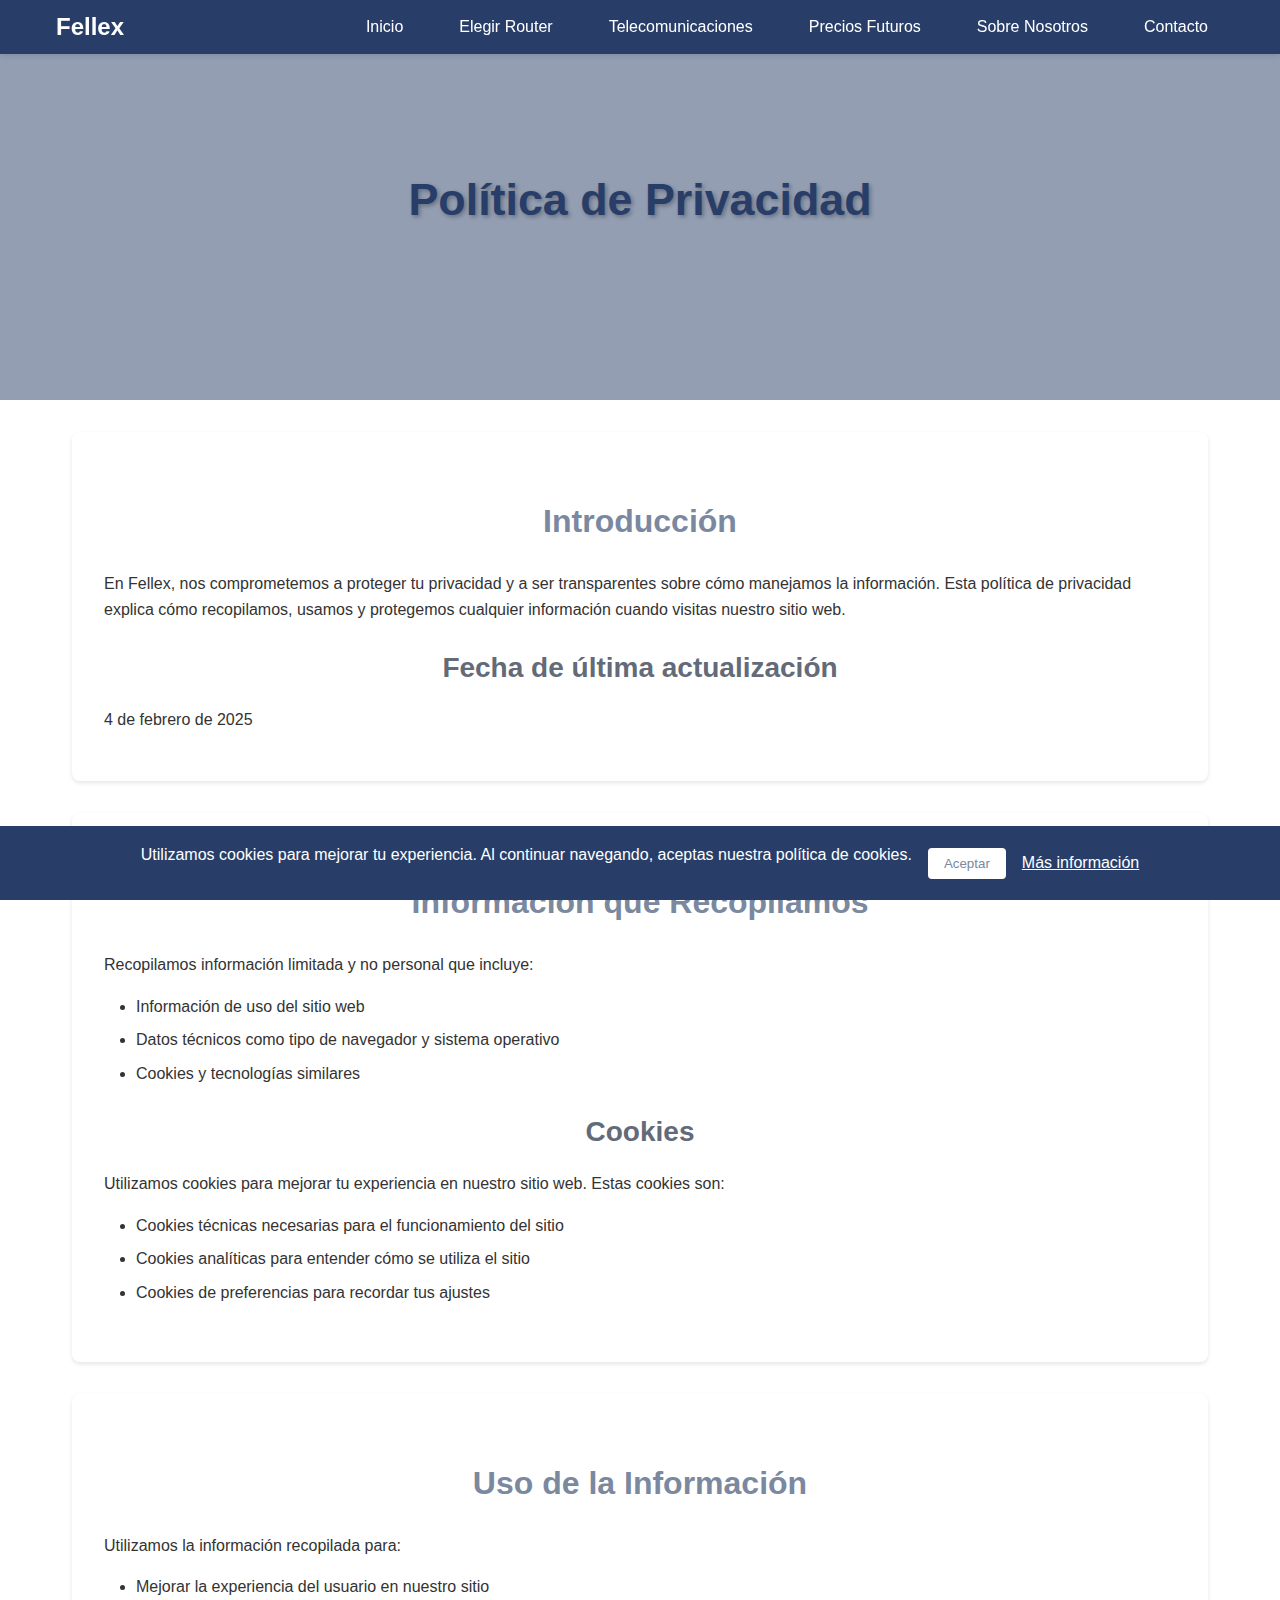
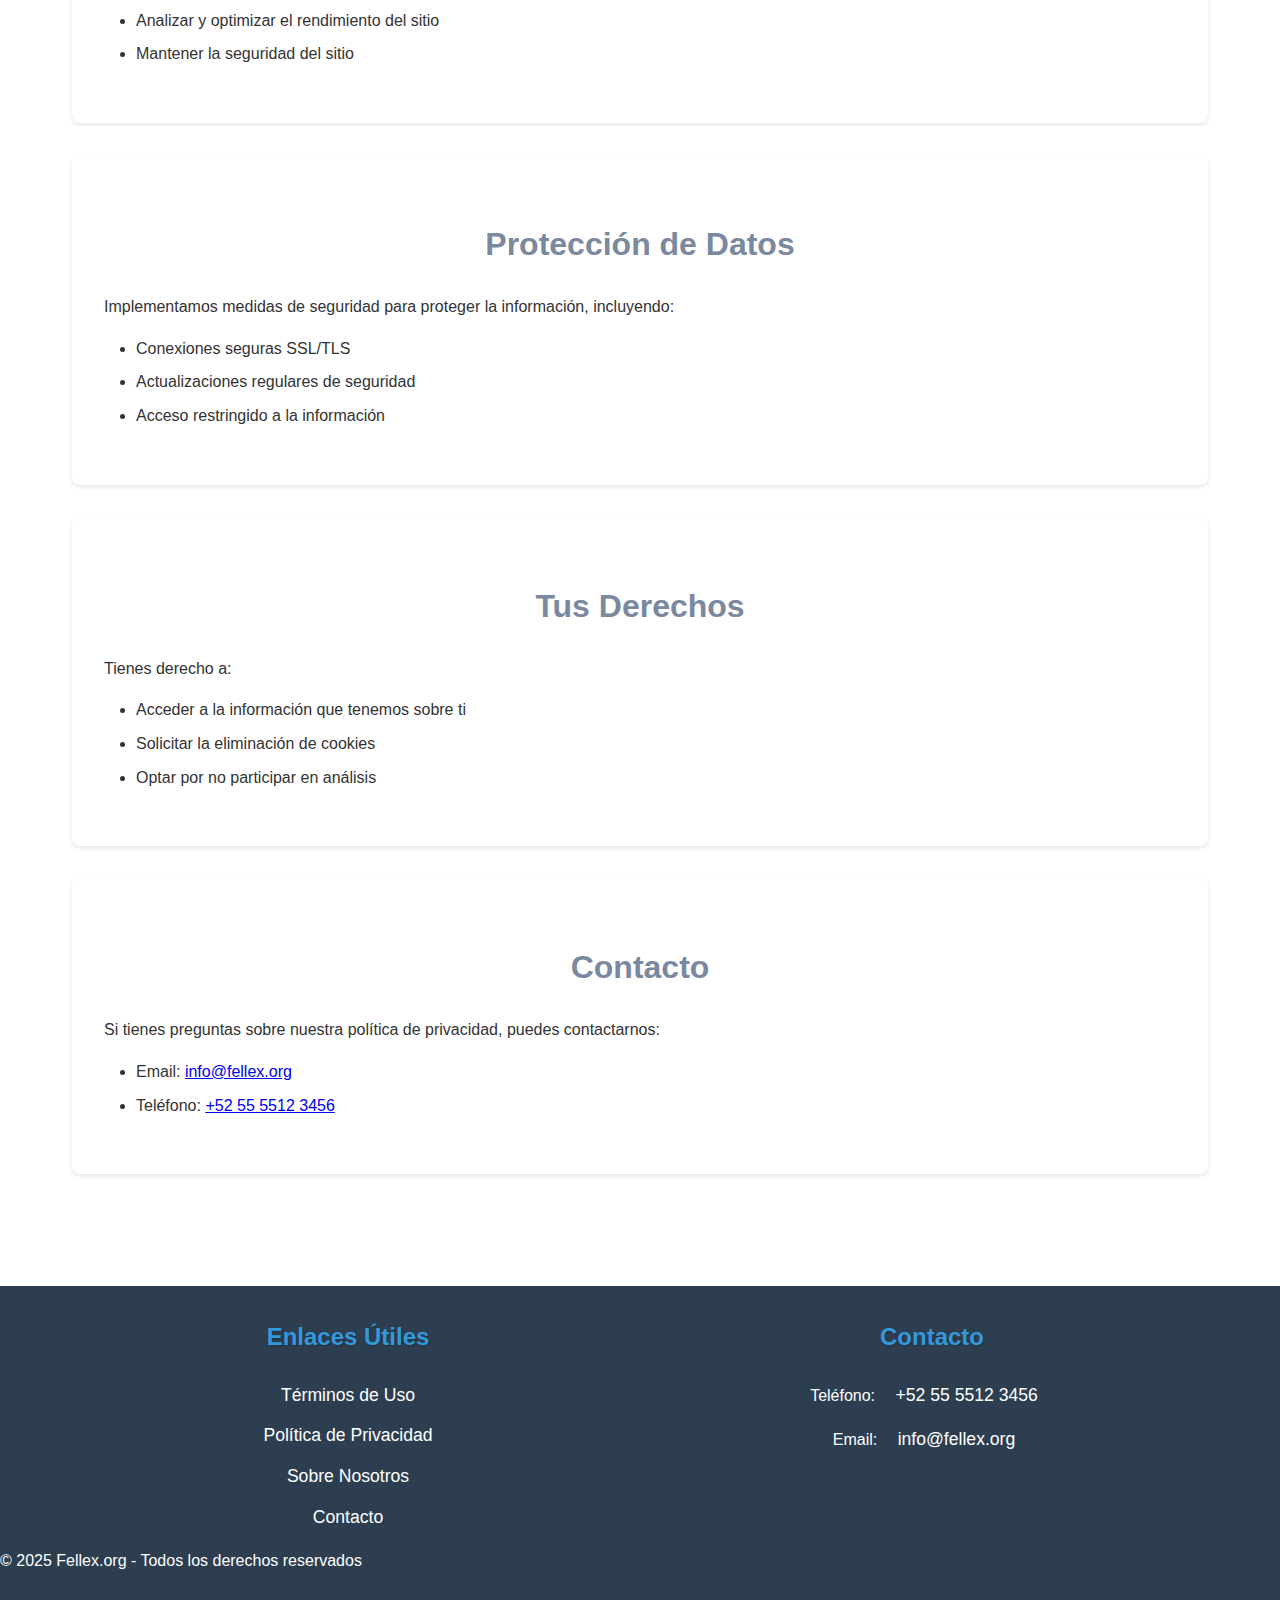
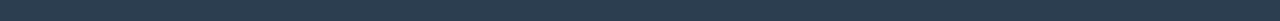
<file: privacy.html>
<!DOCTYPE html>
<html lang="es">
<head>
    <meta charset="UTF-8">
    <meta name="viewport" content="width=device-width, initial-scale=1.0">
    <title>Política de Privacidad - Fellex</title>
    <link rel="stylesheet" href="styles.css">
    <link href="https://fonts.googleapis.com/css2?family=Roboto:wght@300;400;500;700&display=swap" rel="stylesheet">
    <style>
        .privacy-section {
            background: white;
            border-radius: 8px;
            padding: 2rem;
            margin-bottom: 2rem;
            box-shadow: 0 2px 4px rgba(0,0,0,0.1);
        }

        .privacy-section h2 {
            color: var(--primary-color);
            margin-bottom: 1.5rem;
        }

        .privacy-section h3 {
            color: var(--secondary-color);
            margin: 1.5rem 0 1rem;
        }

        .privacy-section ul {
            margin-bottom: 1.5rem;
        }

        .privacy-section li {
            margin-bottom: 0.5rem;
        }
    </style>
</head>
<body>
    <header>
        <nav>
            <div class="logo">
                <a href="index.html">Fellex</a>
            </div>
            <div class="menu-toggle">
                <span></span>
                <span></span>
                <span></span>
            </div>
            <ul class="nav-links">
                <li><a href="index.html">Inicio</a></li>
                <li><a href="router.html">Elegir Router</a></li>
                <li><a href="telecom.html">Telecomunicaciones</a></li>
                <li><a href="precios.html">Precios Futuros</a></li>
                <li><a href="about.html">Sobre Nosotros</a></li>
                <li><a href="contact.html">Contacto</a></li>
            </ul>
        </nav>
    </header>

    <main>
        <section class="hero">
            <h1>Política de Privacidad</h1>
        </section>

        <section class="content">
            <div class="privacy-section">
                <h2>Introducción</h2>
                <p>En Fellex, nos comprometemos a proteger tu privacidad y a ser transparentes sobre cómo manejamos la información. Esta política de privacidad explica cómo recopilamos, usamos y protegemos cualquier información cuando visitas nuestro sitio web.</p>
                
                <h3>Fecha de última actualización</h3>
                <p>4 de febrero de 2025</p>
            </div>

            <div class="privacy-section">
                <h2>Información que Recopilamos</h2>
                <p>Recopilamos información limitada y no personal que incluye:</p>
                <ul>
                    <li>Información de uso del sitio web</li>
                    <li>Datos técnicos como tipo de navegador y sistema operativo</li>
                    <li>Cookies y tecnologías similares</li>
                </ul>

                <h3>Cookies</h3>
                <p>Utilizamos cookies para mejorar tu experiencia en nuestro sitio web. Estas cookies son:</p>
                <ul>
                    <li>Cookies técnicas necesarias para el funcionamiento del sitio</li>
                    <li>Cookies analíticas para entender cómo se utiliza el sitio</li>
                    <li>Cookies de preferencias para recordar tus ajustes</li>
                </ul>
            </div>

            <div class="privacy-section">
                <h2>Uso de la Información</h2>
                <p>Utilizamos la información recopilada para:</p>
                <ul>
                    <li>Mejorar la experiencia del usuario en nuestro sitio</li>
                    <li>Analizar y optimizar el rendimiento del sitio</li>
                    <li>Mantener la seguridad del sitio</li>
                </ul>
            </div>

            <div class="privacy-section">
                <h2>Protección de Datos</h2>
                <p>Implementamos medidas de seguridad para proteger la información, incluyendo:</p>
                <ul>
                    <li>Conexiones seguras SSL/TLS</li>
                    <li>Actualizaciones regulares de seguridad</li>
                    <li>Acceso restringido a la información</li>
                </ul>
            </div>

            <div class="privacy-section">
                <h2>Tus Derechos</h2>
                <p>Tienes derecho a:</p>
                <ul>
                    <li>Acceder a la información que tenemos sobre ti</li>
                    <li>Solicitar la eliminación de cookies</li>
                    <li>Optar por no participar en análisis</li>
                </ul>
            </div>

            <div class="privacy-section">
                <h2>Contacto</h2>
                <p>Si tienes preguntas sobre nuestra política de privacidad, puedes contactarnos:</p>
                <ul>
                    <li>Email: <a href="mailto:info@fellex.org">info@fellex.org</a></li>
                    <li>Teléfono: <a href="tel:+525555123456">+52 55 5512 3456</a></li>
                </ul>
            </div>
        </section>
    </main>

    <footer>
        <div class="footer-content">
            <div class="footer-section">
                <h4>Enlaces Útiles</h4>
                <ul>
                    <li><a href="terms.html">Términos de Uso</a></li>
                    <li><a href="privacy.html">Política de Privacidad</a></li>
                    <li><a href="about.html">Sobre Nosotros</a></li>
                    <li><a href="contact.html">Contacto</a></li>
                </ul>
            </div>
            <div class="footer-section">
                <h4>Contacto</h4>
                <ul>
                    <li><p>Teléfono: <a href="tel:+525555123456">+52 55 5512 3456</a></p></li>
                    <li><p>Email: <a href="mailto:info@fellex.org">info@fellex.org</a></p></li>
                </ul>
            </div>
        </div>
        <div class="footer-bottom">
            <p>&copy; 2025 Fellex.org - Todos los derechos reservados</p>
        </div>
    </footer>

    <div id="cookie-consent" class="cookie-consent">
        <p>Utilizamos cookies para mejorar tu experiencia. Al continuar navegando, aceptas nuestra política de cookies.</p>
        <button onclick="acceptCookies()">Aceptar</button>
        <a href="privacy.html">Más información</a>
    </div>

    <script src="scripts.js"></script>
</body>
</html>
</file>
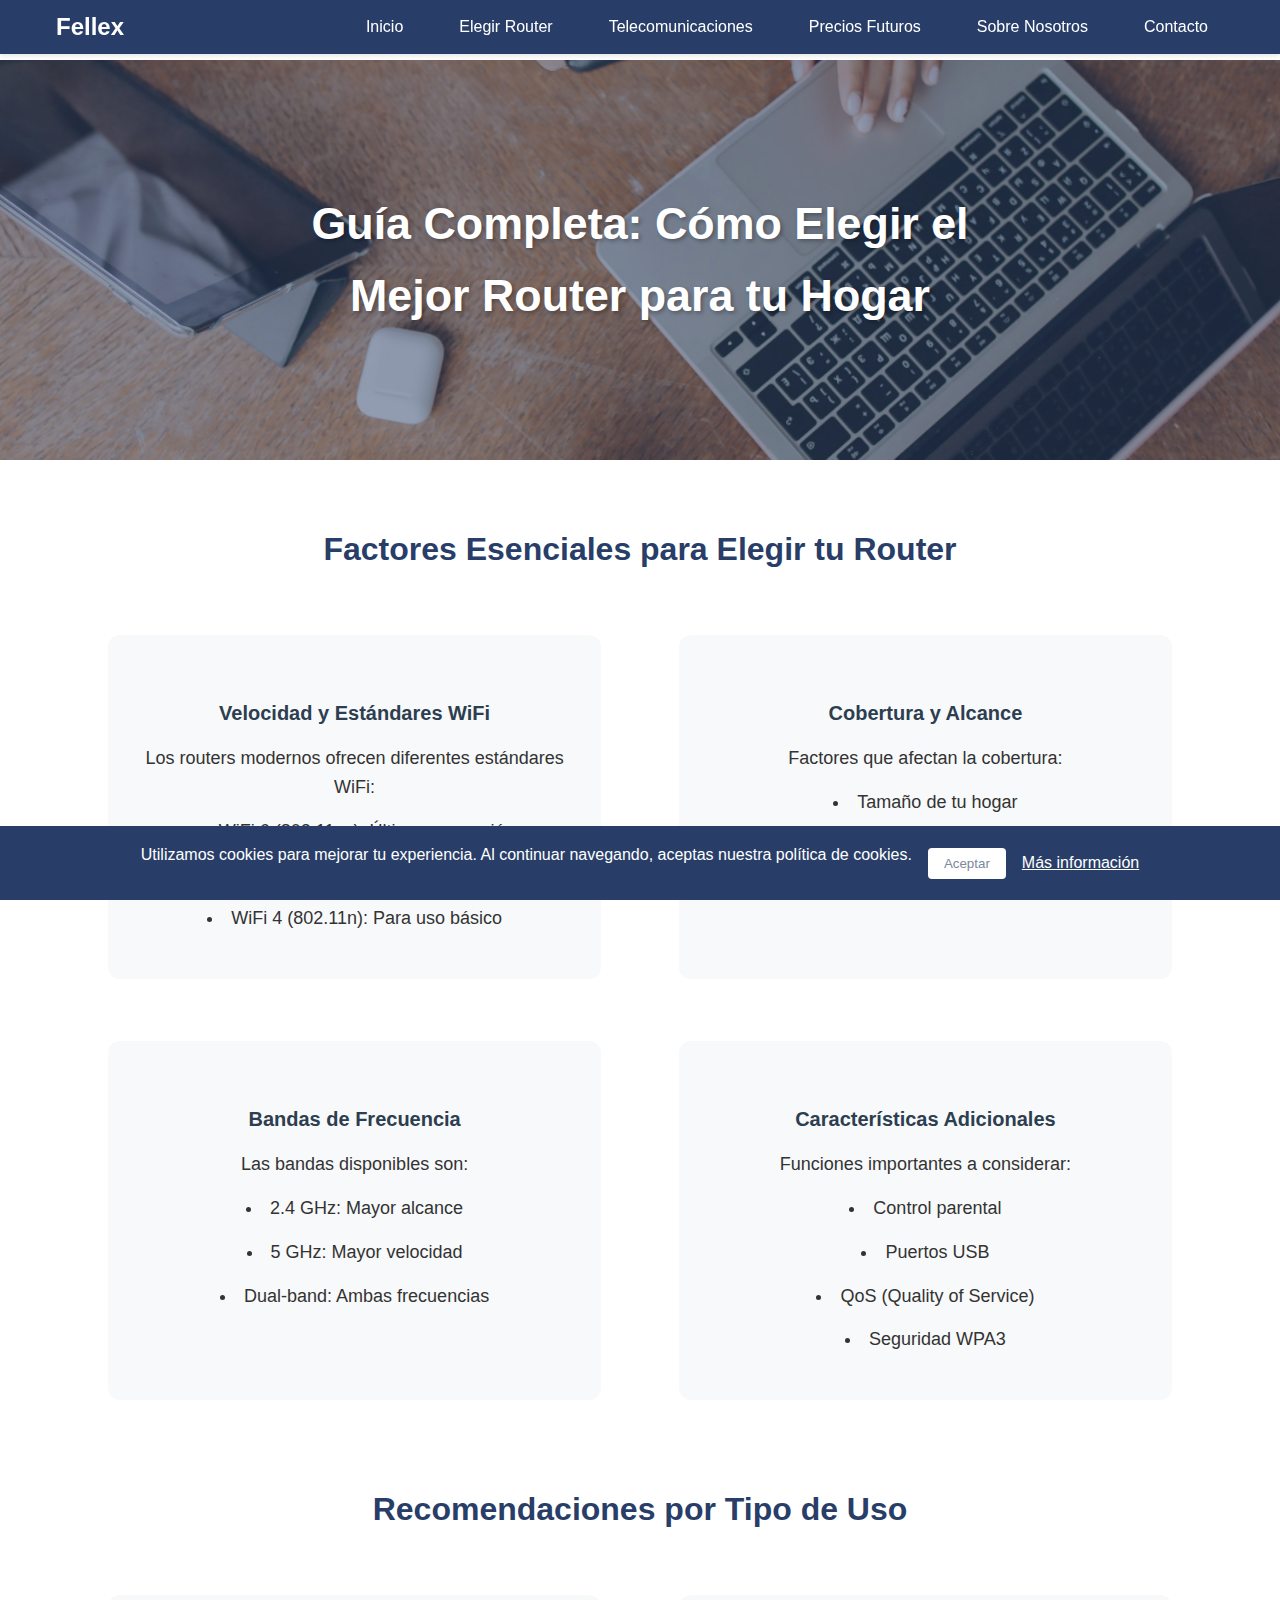
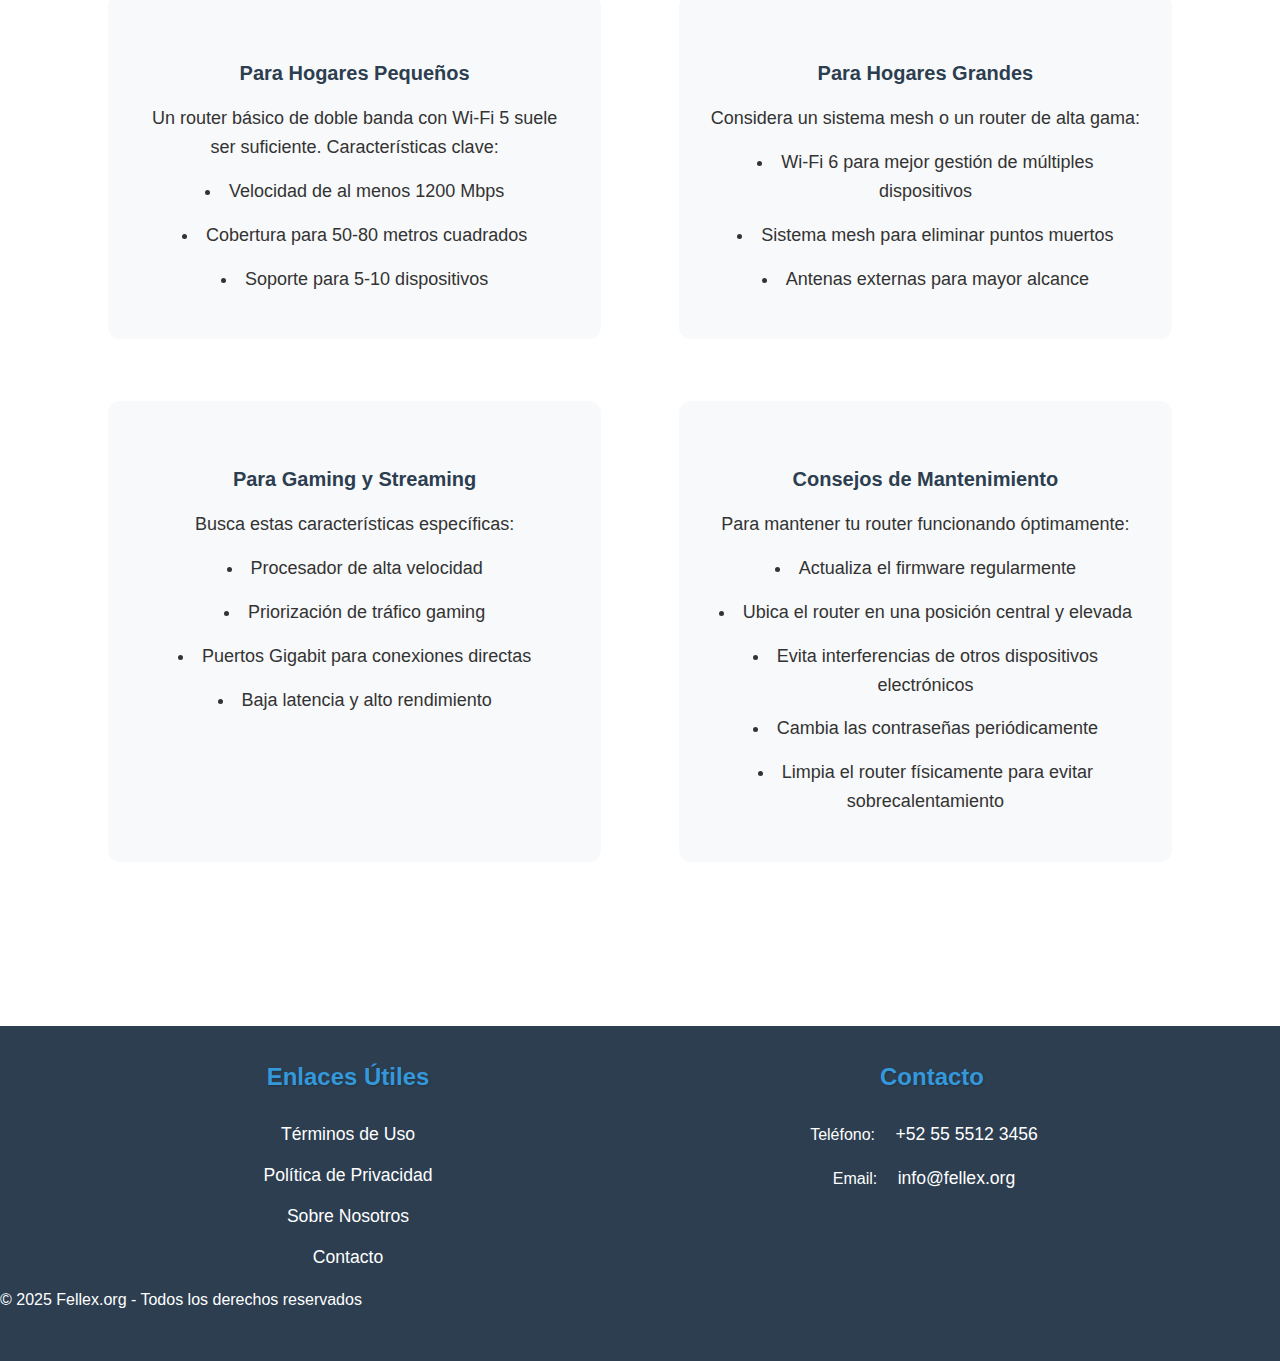
<file: router.html>
<!DOCTYPE html>
<html lang="es">
<head>
    <meta charset="UTF-8">
    <meta name="viewport" content="width=device-width, initial-scale=1.0">
    <title>Cómo Elegir el Mejor Router - Fellex</title>
    <link rel="stylesheet" href="styles.css">
    <link href="https://fonts.googleapis.com/css2?family=Roboto:wght@300;400;500;700&display=swap" rel="stylesheet">
    <style>
        .hero {
            position: relative;
            height: 400px;
            width: 100%;
            overflow: hidden;
            display: flex;
            align-items: center;
            justify-content: center;
            flex-direction: column;
            text-align: center;
            padding: 0;
            margin: 0;
        }

        .hero::before {
            content: '';
            position: absolute;
            top: 0;
            left: 0;
            right: 0;
            bottom: 0;
            background: rgba(40, 62, 104, 0.5);
            z-index: 1;
        }

        .hero img {
            position: absolute;
            top: 0;
            left: 0;
            width: 100%;
            height: 100%;
            object-fit: cover;
            z-index: 0;
        }

        .hero h1 {
            position: relative;
            z-index: 2;
            color: white;
            font-size: 2.8rem;
            text-shadow: 2px 2px 4px rgba(0,0,0,0.3);
            margin: 0;
            padding: 0 2rem;
            max-width: 800px;
        }

        .content-image {
            width: 100%;
            max-width: 800px;
            height: auto;
            border-radius: 8px;
            margin: 2rem auto;
            display: block;
        }

        .article-image {
            width: 100%;
            height: 250px;
            object-fit: cover;
            border-radius: 8px;
            margin: 1rem 0;
        }

        .two-columns {
            display: flex;
            flex-wrap: wrap;
            justify-content: space-between;
        }

        .content-block {
            width: 45%;
            margin: 1rem;
        }

        .commitment-block {
            display: flex;
            flex-wrap: wrap;
            justify-content: space-between;
            margin: 2rem 0;
        }

        .commitment-content {
            width: 45%;
            margin: 1rem;
        }

        .commitment-image {
            width: 45%;
            margin: 1rem;
        }

        .commitment-image img {
            width: 100%;
            height: auto;
            border-radius: 8px;
        }
    </style>
</head>
<body>
    <header>
        <nav>
            <div class="logo">
                <a href="index.html">Fellex</a>
            </div>
            <div class="menu-toggle">
                <span></span>
                <span></span>
                <span></span>
            </div>
            <ul class="nav-links">
                <li><a href="index.html">Inicio</a></li>
                <li><a href="router.html">Elegir Router</a></li>
                <li><a href="telecom.html">Telecomunicaciones</a></li>
                <li><a href="precios.html">Precios Futuros</a></li>
                <li><a href="about.html">Sobre Nosotros</a></li>
                <li><a href="contact.html">Contacto</a></li>
            </ul>
        </nav>
    </header>

    <main>
        <section class="hero">
            <img src="images/modern-router.jpg" alt="Router moderno de última generación">
            <h1>Guía Completa: Cómo Elegir el Mejor Router para tu Hogar</h1>
        </section>

        <section class="content">
            <article>
                <h2>Factores Esenciales para Elegir tu Router</h2>
                
                <div class="two-columns">
                    <div class="content-block">
                        <h3>Velocidad y Estándares WiFi</h3>
                        <p>Los routers modernos ofrecen diferentes estándares WiFi:</p>
                        <ul>
                            <li>WiFi 6 (802.11ax): Última generación</li>
                            <li>WiFi 5 (802.11ac): Muy común actualmente</li>
                            <li>WiFi 4 (802.11n): Para uso básico</li>
                        </ul>
                    </div>

                    <div class="content-block">
                        <h3>Cobertura y Alcance</h3>
                        <p>Factores que afectan la cobertura:</p>
                        <ul>
                            <li>Tamaño de tu hogar</li>
                            <li>Número de paredes y obstáculos</li>
                            <li>Interferencias electromagnéticas</li>
                        </ul>
                    </div>

                    <div class="content-block">
                        <h3>Bandas de Frecuencia</h3>
                        <p>Las bandas disponibles son:</p>
                        <ul>
                            <li>2.4 GHz: Mayor alcance</li>
                            <li>5 GHz: Mayor velocidad</li>
                            <li>Dual-band: Ambas frecuencias</li>
                        </ul>
                    </div>

                    <div class="content-block">
                        <h3>Características Adicionales</h3>
                        <p>Funciones importantes a considerar:</p>
                        <ul>
                            <li>Control parental</li>
                            <li>Puertos USB</li>
                            <li>QoS (Quality of Service)</li>
                            <li>Seguridad WPA3</li>
                        </ul>
                    </div>
                </div>
            </article>

            <article>
                <h2>Recomendaciones por Tipo de Uso</h2>
                
                <div class="two-columns">
                    <div class="content-block">
                        <h3>Para Hogares Pequeños</h3>
                        <p>Un router básico de doble banda con Wi-Fi 5 suele ser suficiente. Características clave:</p>
                        <ul>
                            <li>Velocidad de al menos 1200 Mbps</li>
                            <li>Cobertura para 50-80 metros cuadrados</li>
                            <li>Soporte para 5-10 dispositivos</li>
                        </ul>
                    </div>

                    <div class="content-block">
                        <h3>Para Hogares Grandes</h3>
                        <p>Considera un sistema mesh o un router de alta gama:</p>
                        <ul>
                            <li>Wi-Fi 6 para mejor gestión de múltiples dispositivos</li>
                            <li>Sistema mesh para eliminar puntos muertos</li>
                            <li>Antenas externas para mayor alcance</li>
                        </ul>
                    </div>

                    <div class="content-block">
                        <h3>Para Gaming y Streaming</h3>
                        <p>Busca estas características específicas:</p>
                        <ul>
                            <li>Procesador de alta velocidad</li>
                            <li>Priorización de tráfico gaming</li>
                            <li>Puertos Gigabit para conexiones directas</li>
                            <li>Baja latencia y alto rendimiento</li>
                        </ul>
                    </div>

                    <div class="content-block">
                        <h3>Consejos de Mantenimiento</h3>
                        <p>Para mantener tu router funcionando óptimamente:</p>
                        <ul>
                            <li>Actualiza el firmware regularmente</li>
                            <li>Ubica el router en una posición central y elevada</li>
                            <li>Evita interferencias de otros dispositivos electrónicos</li>
                            <li>Cambia las contraseñas periódicamente</li>
                            <li>Limpia el router físicamente para evitar sobrecalentamiento</li>
                        </ul>
                    </div>
                </div>
            </article>

        </section>
    </main>

    <footer>
        <div class="footer-content">
            <div class="footer-section">
                <h4>Enlaces Útiles</h4>
                <ul>
                    <li><a href="terms.html">Términos de Uso</a></li>
                    <li><a href="privacy.html">Política de Privacidad</a></li>
                    <li><a href="about.html">Sobre Nosotros</a></li>
                    <li><a href="contact.html">Contacto</a></li>
                </ul>
            </div>
            
            <div class="footer-section">
                <h4>Contacto</h4>
                <ul>
                    <li><p>Teléfono: <a href="tel:+525555123456">+52 55 5512 3456</a></p></li>
                    <li><p>Email: <a href="mailto:info@fellex.org">info@fellex.org</a></p></li>
                </ul>
            </div>
        </div>
        <div class="footer-bottom">
            <p>&copy; 2025 Fellex.org - Todos los derechos reservados</p>
        </div>
    </footer>

    <div id="cookie-consent" class="cookie-consent">
        <p>Utilizamos cookies para mejorar tu experiencia. Al continuar navegando, aceptas nuestra política de cookies.</p>
        <button onclick="acceptCookies()">Aceptar</button>
        <a href="privacy.html">Más información</a>
    </div>

    <script src="scripts.js"></script>
</body>
</html>
</file>
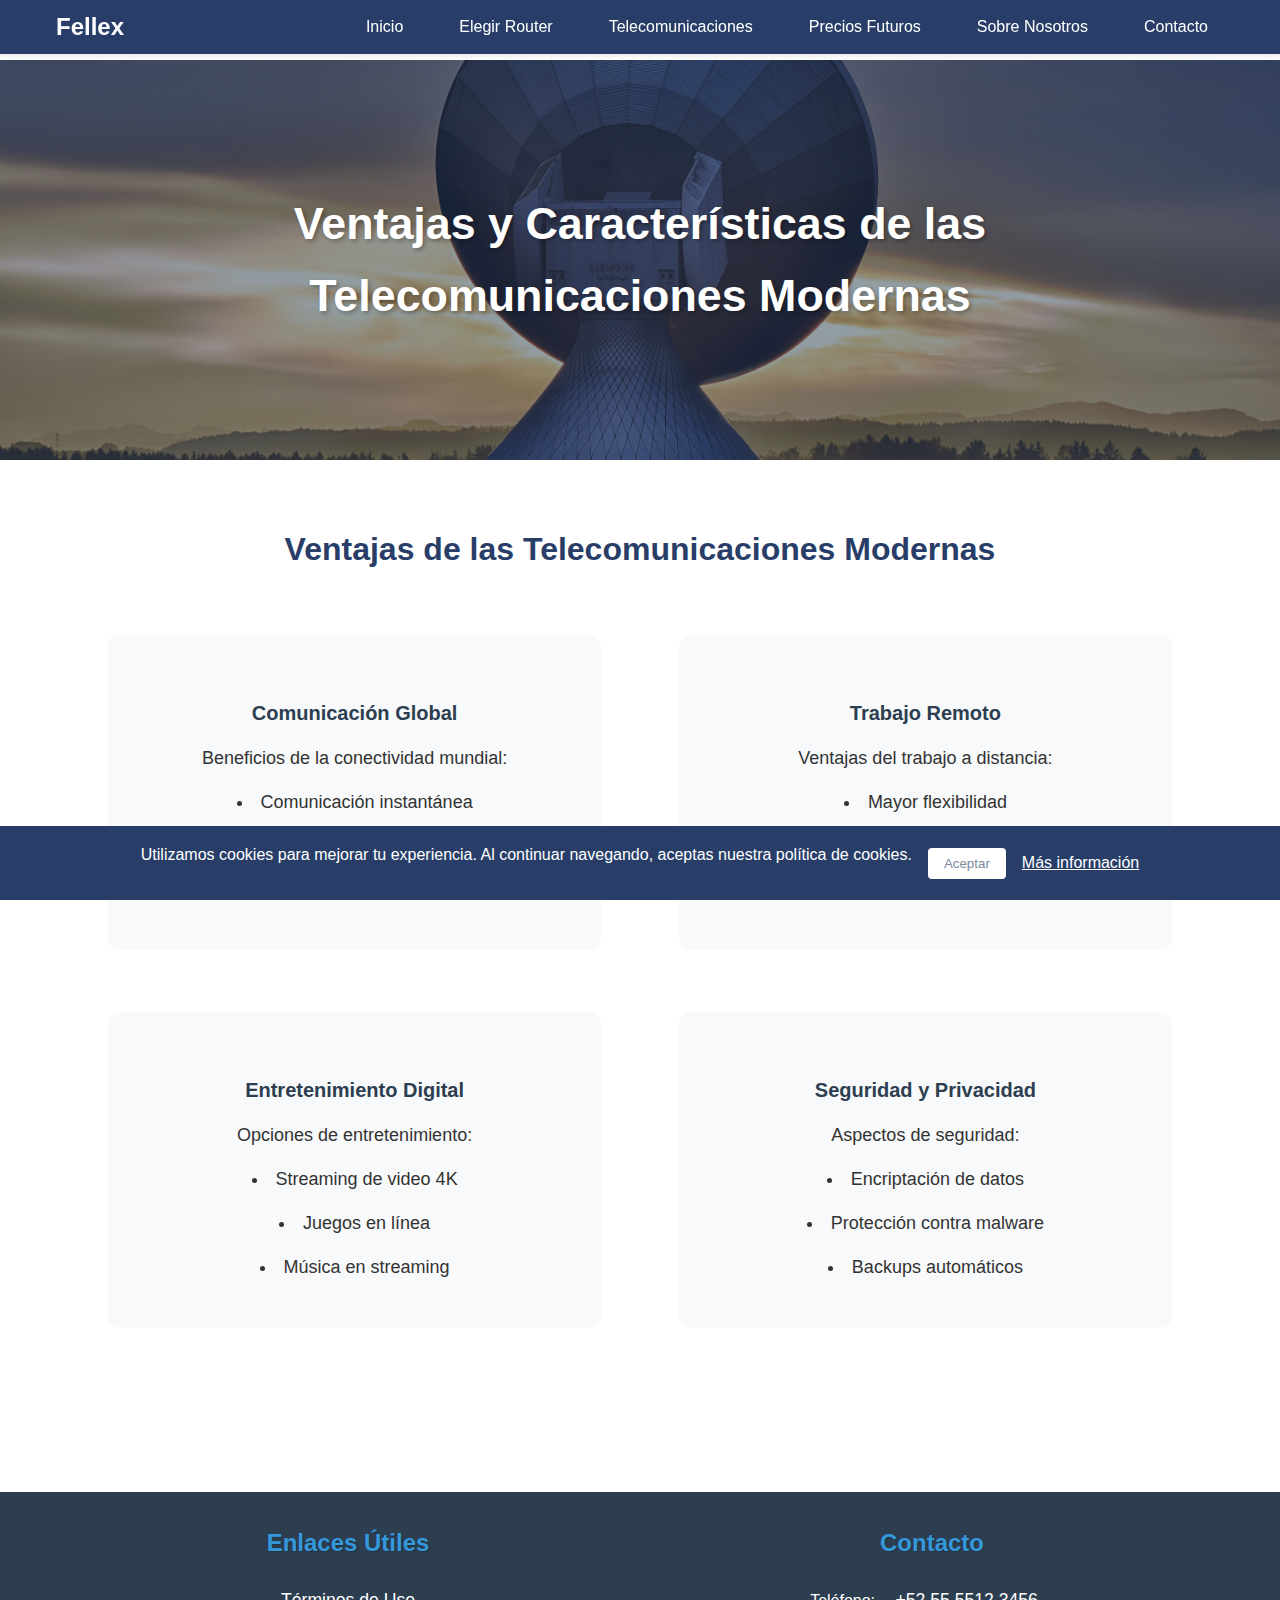
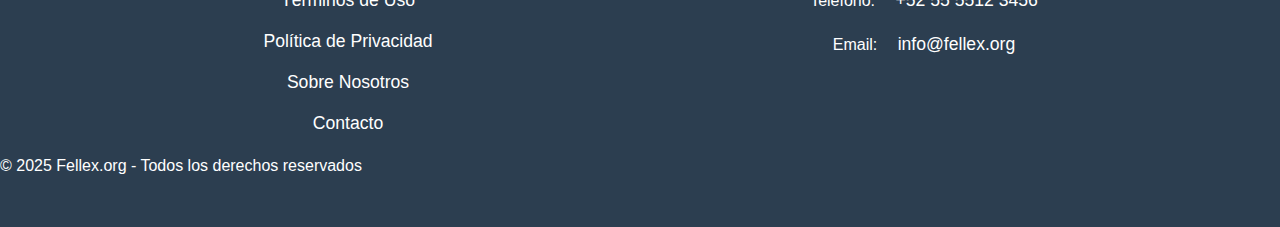
<file: telecom.html>
<!DOCTYPE html>
<html lang="es">
<head>
    <meta charset="UTF-8">
    <meta name="viewport" content="width=device-width, initial-scale=1.0">
    <title>Ventajas de las Telecomunicaciones Modernas - Fellex</title>
    <link rel="stylesheet" href="styles.css">
    <link href="https://fonts.googleapis.com/css2?family=Roboto:wght@300;400;500;700&display=swap" rel="stylesheet">
    <style>
        .hero {
            position: relative;
            height: 400px;
            width: 100%;
            overflow: hidden;
            display: flex;
            align-items: center;
            justify-content: center;
            flex-direction: column;
            text-align: center;
            padding: 0;
            margin: 0;
        }

        .hero::before {
            content: '';
            position: absolute;
            top: 0;
            left: 0;
            right: 0;
            bottom: 0;
            background: rgba(40, 62, 104, 0.5);
            z-index: 1;
        }

        .hero img {
            position: absolute;
            top: 0;
            left: 0;
            width: 100%;
            height: 100%;
            object-fit: cover;
            z-index: 0;
        }

        .hero h1 {
            position: relative;
            z-index: 2;
            color: white;
            font-size: 2.8rem;
            text-shadow: 2px 2px 4px rgba(0,0,0,0.3);
            margin: 0;
            padding: 0 2rem;
            max-width: 800px;
        }

        .content-image {
            width: 100%;
            max-width: 800px;
            height: auto;
            border-radius: 8px;
            margin: 2rem auto;
            display: block;
        }

        .article-image {
            width: 100%;
            height: 250px;
            object-fit: cover;
            border-radius: 8px;
            margin: 1rem 0;
        }

        .two-columns {
            display: flex;
            flex-wrap: wrap;
            justify-content: space-between;
        }

        .content-block {
            width: 45%;
            margin: 1rem;
        }
    </style>
</head>
<body>
    <header>
        <nav>
            <div class="logo">
                <a href="index.html">Fellex</a>
            </div>
            <div class="menu-toggle">
                <span></span>
                <span></span>
                <span></span>
            </div>
            <ul class="nav-links">
                <li><a href="index.html">Inicio</a></li>
                <li><a href="router.html">Elegir Router</a></li>
                <li><a href="telecom.html">Telecomunicaciones</a></li>
                <li><a href="precios.html">Precios Futuros</a></li>
                <li><a href="about.html">Sobre Nosotros</a></li>
                <li><a href="contact.html">Contacto</a></li>
            </ul>
        </nav>
    </header>

    <main>
        <section class="hero">
            <img src="images/telecom-network.jpg" alt="Red moderna de telecomunicaciones">
            <h1>Ventajas y Características de las Telecomunicaciones Modernas</h1>
        </section>

        <section class="content">
            <article>
                <h2>Ventajas de las Telecomunicaciones Modernas</h2>
                
                <div class="two-columns">
                    <div class="content-block">
                        <h3>Comunicación Global</h3>
                        <p>Beneficios de la conectividad mundial:</p>
                        <ul>
                            <li>Comunicación instantánea</li>
                            <li>Videoconferencias HD</li>
                            <li>Mensajería multimedia</li>
                        </ul>
                    </div>

                    <div class="content-block">
                        <h3>Trabajo Remoto</h3>
                        <p>Ventajas del trabajo a distancia:</p>
                        <ul>
                            <li>Mayor flexibilidad</li>
                            <li>Reducción de costos</li>
                            <li>Mejor balance vida-trabajo</li>
                        </ul>
                    </div>

                    <div class="content-block">
                        <h3>Entretenimiento Digital</h3>
                        <p>Opciones de entretenimiento:</p>
                        <ul>
                            <li>Streaming de video 4K</li>
                            <li>Juegos en línea</li>
                            <li>Música en streaming</li>
                        </ul>
                    </div>

                    <div class="content-block">
                        <h3>Seguridad y Privacidad</h3>
                        <p>Aspectos de seguridad:</p>
                        <ul>
                            <li>Encriptación de datos</li>
                            <li>Protección contra malware</li>
                            <li>Backups automáticos</li>
                        </ul>
                    </div>
                </div>
            </article>
        </section>
    </main>

    <footer>
        <div class="footer-content">
            <div class="footer-section">
                <h4>Enlaces Útiles</h4>
                <ul>
                    <li><a href="terms.html">Términos de Uso</a></li>
                    <li><a href="privacy.html">Política de Privacidad</a></li>
                    <li><a href="about.html">Sobre Nosotros</a></li>
                    <li><a href="contact.html">Contacto</a></li>
                </ul>
            </div>
            <div class="footer-section">
                <h4>Contacto</h4>
                <ul>
                    <li><p>Teléfono: <a href="tel:+525555123456">+52 55 5512 3456</a></p></li>
                    <li><p>Email: <a href="mailto:info@fellex.org">info@fellex.org</a></p></li>
                </ul>
            </div>
        </div>
        <div class="footer-bottom">
            <p>&copy; 2025 Fellex.org - Todos los derechos reservados</p>
        </div>
    </footer>

    <div id="cookie-consent" class="cookie-consent">
        <p>Utilizamos cookies para mejorar tu experiencia. Al continuar navegando, aceptas nuestra política de cookies.</p>
        <button onclick="acceptCookies()">Aceptar</button>
        <a href="privacy.html">Más información</a>
    </div>

    <script src="scripts.js"></script>
</body>
</html>
</file>
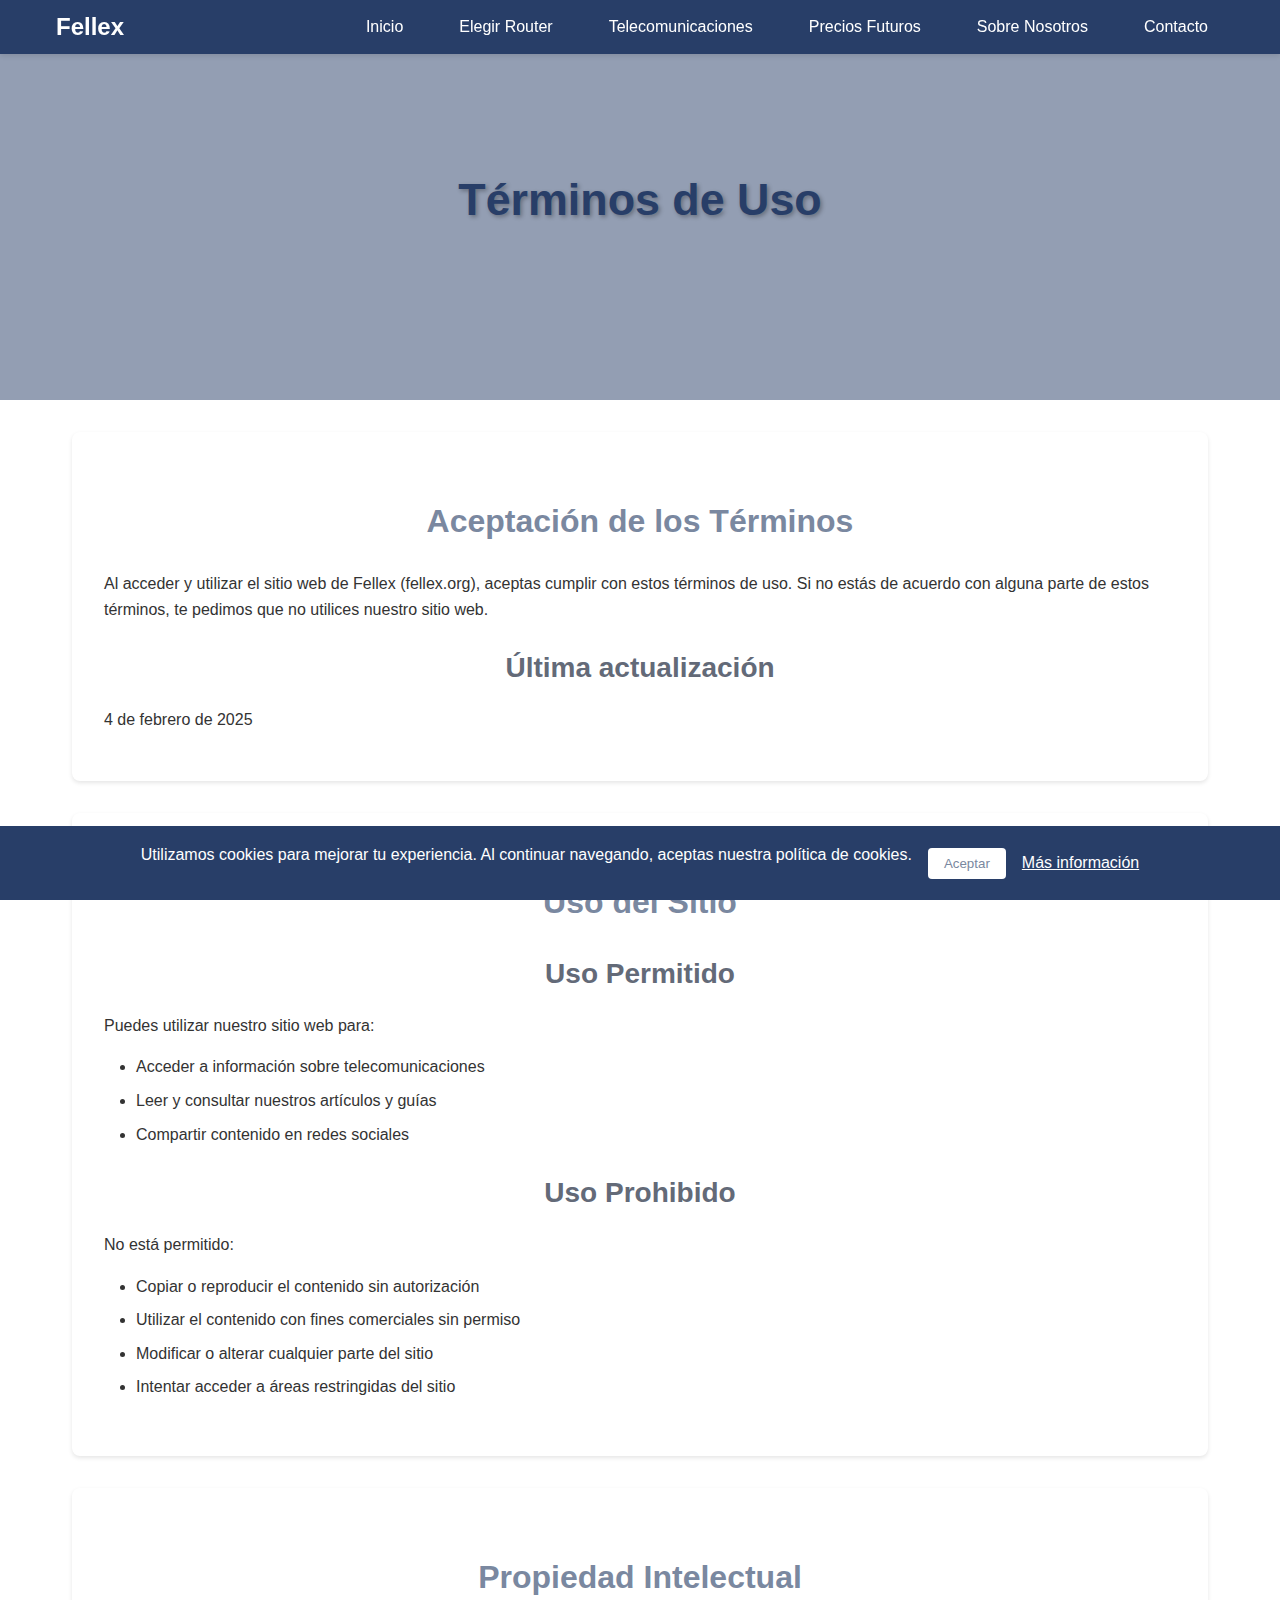
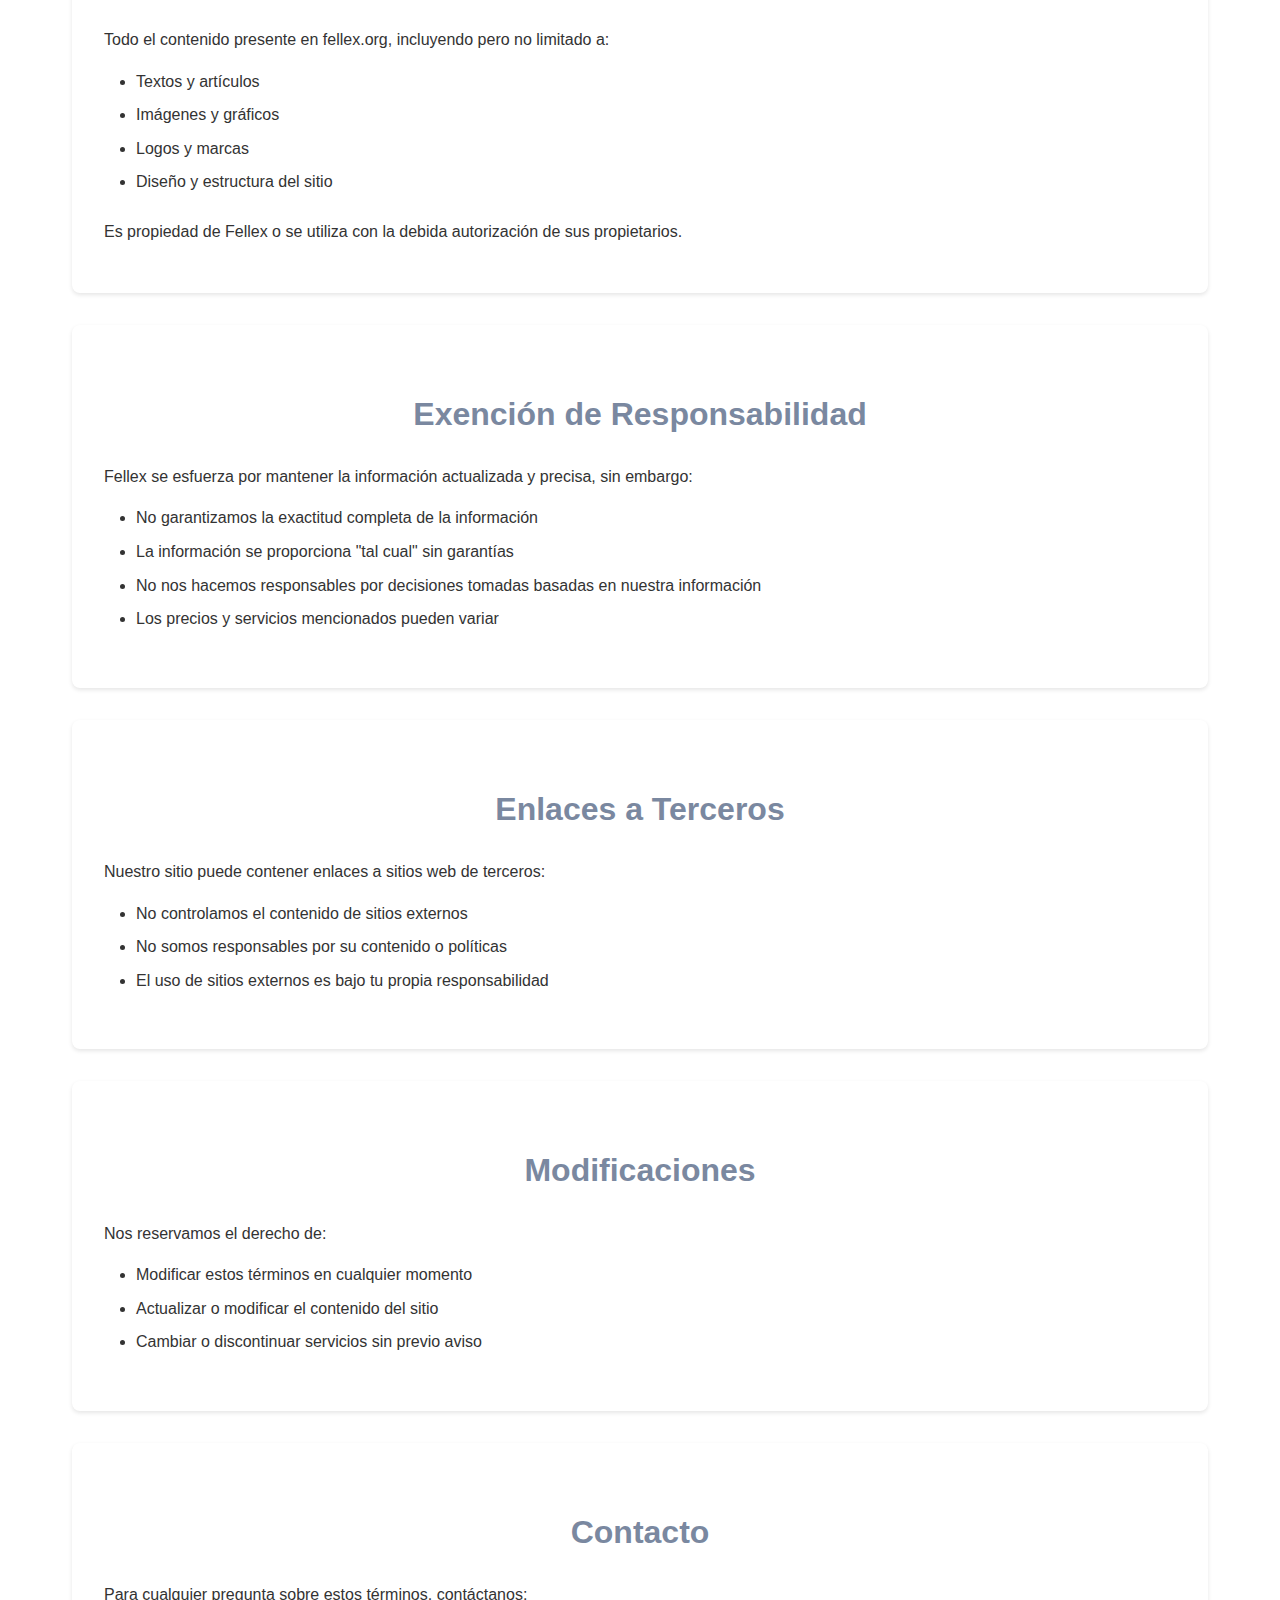
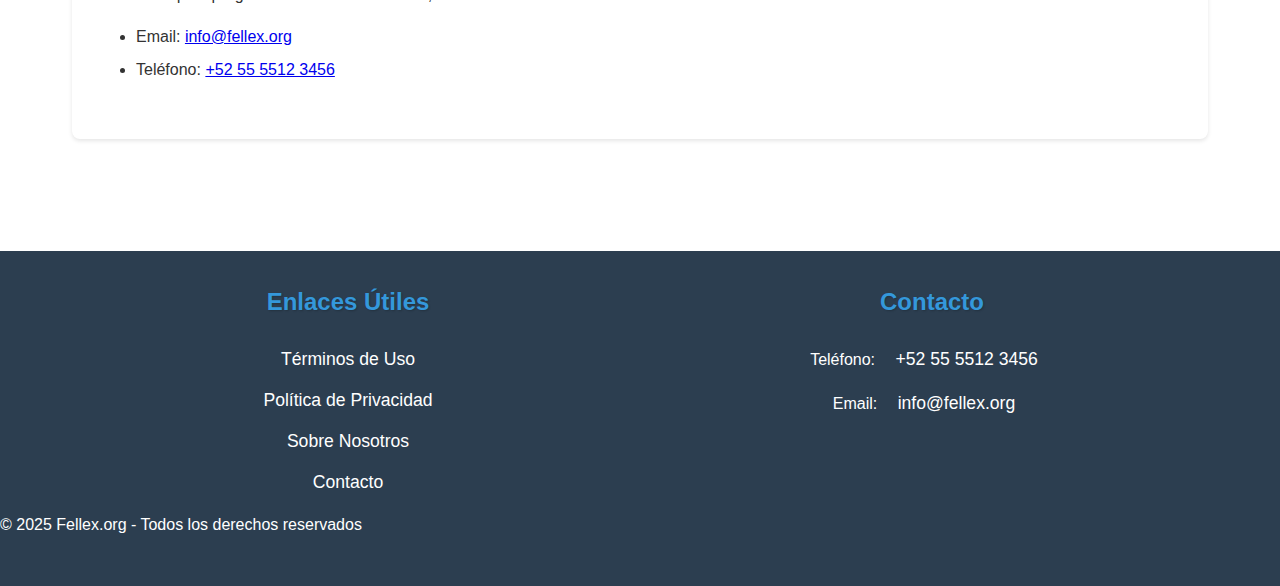
<file: terms.html>
<!DOCTYPE html>
<html lang="es">
<head>
    <meta charset="UTF-8">
    <meta name="viewport" content="width=device-width, initial-scale=1.0">
    <title>Términos de Uso - Fellex</title>
    <link rel="stylesheet" href="styles.css">
    <link href="https://fonts.googleapis.com/css2?family=Roboto:wght@300;400;500;700&display=swap" rel="stylesheet">
    <style>
        .terms-section {
            background: white;
            border-radius: 8px;
            padding: 2rem;
            margin-bottom: 2rem;
            box-shadow: 0 2px 4px rgba(0,0,0,0.1);
        }

        .terms-section h2 {
            color: var(--primary-color);
            margin-bottom: 1.5rem;
        }

        .terms-section h3 {
            color: var(--secondary-color);
            margin: 1.5rem 0 1rem;
        }

        .terms-section ul {
            margin-bottom: 1.5rem;
        }

        .terms-section li {
            margin-bottom: 0.5rem;
        }
    </style>
</head>
<body>
    <header>
        <nav>
            <div class="logo">
                <a href="index.html">Fellex</a>
            </div>
            <div class="menu-toggle">
                <span></span>
                <span></span>
                <span></span>
            </div>
            <ul class="nav-links">
                <li><a href="index.html">Inicio</a></li>
                <li><a href="router.html">Elegir Router</a></li>
                <li><a href="telecom.html">Telecomunicaciones</a></li>
                <li><a href="precios.html">Precios Futuros</a></li>
                <li><a href="about.html">Sobre Nosotros</a></li>
                <li><a href="contact.html">Contacto</a></li>
            </ul>
        </nav>
    </header>

    <main>
        <section class="hero">
            <h1>Términos de Uso</h1>
        </section>

        <section class="content">
            <div class="terms-section">
                <h2>Aceptación de los Términos</h2>
                <p>Al acceder y utilizar el sitio web de Fellex (fellex.org), aceptas cumplir con estos términos de uso. Si no estás de acuerdo con alguna parte de estos términos, te pedimos que no utilices nuestro sitio web.</p>
                
                <h3>Última actualización</h3>
                <p>4 de febrero de 2025</p>
            </div>

            <div class="terms-section">
                <h2>Uso del Sitio</h2>
                <h3>Uso Permitido</h3>
                <p>Puedes utilizar nuestro sitio web para:</p>
                <ul>
                    <li>Acceder a información sobre telecomunicaciones</li>
                    <li>Leer y consultar nuestros artículos y guías</li>
                    <li>Compartir contenido en redes sociales</li>
                </ul>

                <h3>Uso Prohibido</h3>
                <p>No está permitido:</p>
                <ul>
                    <li>Copiar o reproducir el contenido sin autorización</li>
                    <li>Utilizar el contenido con fines comerciales sin permiso</li>
                    <li>Modificar o alterar cualquier parte del sitio</li>
                    <li>Intentar acceder a áreas restringidas del sitio</li>
                </ul>
            </div>

            <div class="terms-section">
                <h2>Propiedad Intelectual</h2>
                <p>Todo el contenido presente en fellex.org, incluyendo pero no limitado a:</p>
                <ul>
                    <li>Textos y artículos</li>
                    <li>Imágenes y gráficos</li>
                    <li>Logos y marcas</li>
                    <li>Diseño y estructura del sitio</li>
                </ul>
                <p>Es propiedad de Fellex o se utiliza con la debida autorización de sus propietarios.</p>
            </div>

            <div class="terms-section">
                <h2>Exención de Responsabilidad</h2>
                <p>Fellex se esfuerza por mantener la información actualizada y precisa, sin embargo:</p>
                <ul>
                    <li>No garantizamos la exactitud completa de la información</li>
                    <li>La información se proporciona "tal cual" sin garantías</li>
                    <li>No nos hacemos responsables por decisiones tomadas basadas en nuestra información</li>
                    <li>Los precios y servicios mencionados pueden variar</li>
                </ul>
            </div>

            <div class="terms-section">
                <h2>Enlaces a Terceros</h2>
                <p>Nuestro sitio puede contener enlaces a sitios web de terceros:</p>
                <ul>
                    <li>No controlamos el contenido de sitios externos</li>
                    <li>No somos responsables por su contenido o políticas</li>
                    <li>El uso de sitios externos es bajo tu propia responsabilidad</li>
                </ul>
            </div>

            <div class="terms-section">
                <h2>Modificaciones</h2>
                <p>Nos reservamos el derecho de:</p>
                <ul>
                    <li>Modificar estos términos en cualquier momento</li>
                    <li>Actualizar o modificar el contenido del sitio</li>
                    <li>Cambiar o discontinuar servicios sin previo aviso</li>
                </ul>
            </div>

            <div class="terms-section">
                <h2>Contacto</h2>
                <p>Para cualquier pregunta sobre estos términos, contáctanos:</p>
                <ul>
                    <li>Email: <a href="mailto:info@fellex.org">info@fellex.org</a></li>
                    <li>Teléfono: <a href="tel:+525555123456">+52 55 5512 3456</a></li>
                </ul>
            </div>
        </section>
    </main>

    <footer>
        <div class="footer-content">
            <div class="footer-section">
                <h4>Enlaces Útiles</h4>
                <ul>
                    <li><a href="terms.html">Términos de Uso</a></li>
                    <li><a href="privacy.html">Política de Privacidad</a></li>
                    <li><a href="about.html">Sobre Nosotros</a></li>
                    <li><a href="contact.html">Contacto</a></li>
                </ul>
            </div>
            <div class="footer-section">
                <h4>Contacto</h4>
                <ul>
                    <li><p>Teléfono: <a href="tel:+525555123456">+52 55 5512 3456</a></p></li>
                    <li><p>Email: <a href="mailto:info@fellex.org">info@fellex.org</a></p></li>
                </ul>
            </div>
        </div>
        <div class="footer-bottom">
            <p>&copy; 2025 Fellex.org - Todos los derechos reservados</p>
        </div>
    </footer>

    <div id="cookie-consent" class="cookie-consent">
        <p>Utilizamos cookies para mejorar tu experiencia. Al continuar navegando, aceptas nuestra política de cookies.</p>
        <button onclick="acceptCookies()">Aceptar</button>
        <a href="privacy.html">Más información</a>
    </div>

    <script src="scripts.js"></script>
</body>
</html>
</file>
<file: styles.css>
:root {
    --primary-color: #7A88A0;
    --secondary-color: #636A78;
    --dark-accent: #283E68;
    --light-accent: #ABB8D0;
    --extra-light: #B5BED0;
    --text-color: #333333;
    --light-gray: #f5f5f5;
    --medium-gray: #e0e0e0;
}

* {
    margin: 0;
    padding: 0;
    box-sizing: border-box;
}

body {
    font-family: 'Lorenzo Sans', sans-serif;
    line-height: 1.6;
    color: var(--text-color);
}

/* Header and Navigation */
header {
    background-color: var(--dark-accent);
    padding: 0.5rem;
    color: white;
    box-shadow: 0 2px 5px rgba(0,0,0,0.1);
    position: fixed;
    width: 100%;
    z-index: 100;
    top: 0;
}

nav {
    display: flex;
    justify-content: space-between;
    align-items: center;
    max-width: 1200px;
    margin: 0 auto;
    padding: 0 1rem;
}

.logo a {
    font-size: 1.5rem;
    font-weight: bold;
    color: white;
    text-decoration: none;
    font-family: 'Lorenzo Sans', sans-serif;
}

.nav-links {
    display: flex;
    gap: 1.5rem;
    align-items: center;
    margin: 0;
    padding: 0;
    list-style: none;
}

.nav-links a {
    color: white;
    text-decoration: none;
    padding: 0.5rem 1rem;
    border-radius: 4px;
    transition: all 0.3s ease;
    font-family: 'Lorenzo Sans', sans-serif;
}

.nav-links a:hover {
    background-color: white;
    color: var(--dark-accent);
}

/* Hamburger Menu */
.menu-toggle {
    display: none;
    cursor: pointer;
    padding: 10px;
    position: relative;
    z-index: 100;
}

.menu-toggle span {
    display: block;
    width: 25px;
    height: 3px;
    background-color: white;
    margin: 5px 0;
    transition: 0.4s;
}

/* Main Content */
main {
    width: 100%;
    margin-top: 60px;
}

.hero {
    position: relative;
    height: 400px;
    width: 100%;
    overflow: hidden;
    display: flex;
    align-items: center;
    justify-content: center;
    flex-direction: column;
    text-align: center;
    padding: 0;
    margin-top: -60px;
}

.hero::before {
    content: '';
    position: absolute;
    top: 0;
    left: 0;
    right: 0;
    bottom: 0;
    background: rgba(40, 62, 104, 0.5);
    z-index: 1;
}

.hero img {
    position: absolute;
    top: 0;
    left: 0;
    width: 100%;
    height: 100%;
    object-fit: cover;
    z-index: 0;
}

.hero h1 {
    position: relative;
    z-index: 2;
    color: white;
    font-size: 2.8rem;
    text-shadow: 2px 2px 4px rgba(0,0,0,0.3);
    margin: 0;
    padding: 0 2rem;
    max-width: 800px;
    font-family: 'Lorenzo Sans', sans-serif;
    font-weight: 700;
    color: var(--dark-accent);
}

.hero p {
    position: relative;
    z-index: 2;
    color: white;
    font-size: 1.2rem;
    text-shadow: 1px 1px 2px rgba(0,0,0,0.3);
    margin: 1rem 0 0;
    padding: 0 2rem;
    max-width: 600px;
}

.content {
    max-width: 1200px;
    margin: 0 auto;
    padding: 2rem;
}

article {
    margin-bottom: 3rem;
}

.content h1,
.content h2,
.content h3,
.section-title {
    text-align: center;
    color: var(--dark-accent);
    margin: 2rem 0 1.5rem;
    font-weight: 700;
    font-family: 'Lorenzo Sans', sans-serif;
}

.content h1 {
    font-size: 2.5rem;
}

.content h2 {
    font-size: 2rem;
}

.content h3 {
    font-size: 1.75rem;
}

.section-title {
    font-size: 2.2rem;
    position: relative;
    padding-bottom: 1rem;
}

.section-title::after {
    content: '';
    position: absolute;
    bottom: 0;
    left: 50%;
    transform: translateX(-50%);
    width: 60px;
    height: 3px;
    background-color: var(--dark-accent);
    border-radius: 2px;
}

h1, h2, h3, h4, h5, h6 {
    font-family: 'Lorenzo Sans', sans-serif;
    font-weight: 700;
    color: var(--dark-accent);
}

h2 {
    margin-bottom: 1.5rem;
}

h3 {
    margin: 1.5rem 0 1rem;
}

h4 {
    margin-bottom: 1rem;
}

h5 {
    margin-bottom: 1rem;
}

h6 {
    margin-bottom: 1rem;
}

p, ul {
    margin-bottom: 1rem;
}

ul {
    padding-left: 2rem;
}

.image-one {
    height: 150px;
}

.content img,
.content-image,
.article-image,
.team-image,
.service-image {
    width: 100%;
    max-width: 400px;
    height: auto;
    border-radius: 8px;
    margin: 1.5rem auto;
    display: block;
}

.content figure {
    max-width: 400px;
    margin: 1.5rem auto;
}

.content figure img {
    width: 100%;
    height: auto;
    border-radius: 8px;
    margin: 0;
}

.content figure figcaption {
    text-align: center;
    margin-top: 0.5rem;
    color: var(--secondary-color);
    font-size: 0.9rem;
}

/* Images */
.hero-image {
    width: 100%;
    max-height: 400px;
    object-fit: cover;
    border-radius: 8px;
    margin: 2rem 0;
}

/* Related Articles */
.related-articles {
    background-color: var(--light-accent);
    padding: 2rem;
    border-radius: 8px;
    color: var(--dark-accent);
}

.related-articles ul {
    list-style: none;
    padding: 0;
}

.related-articles a {
    color: var(--dark-accent);
    text-decoration: none;
    display: block;
    padding: 0.5rem 0;
}

.related-articles a:hover {
    color: white;
}

/* Mission and Vision */
.mission-vision-container {
    display: flex;
    gap: 2rem;
    align-items: center;
    margin: 2rem 0;
}

.mission-vision-image {
    flex: 0 0 45%;
    max-width: 500px;
}

.mission-vision-image img {
    width: 100%;
    height: auto;
    border-radius: 8px;
    display: block;
}

.mission-vision-content {
    flex: 1;
    display: flex;
    flex-direction: column;
    justify-content: center;
    gap: 2rem;
}

.mission-vision-box {
    background-color: #f8f9fa;
    padding: 2rem;
    border-radius: 8px;
    box-shadow: 0 2px 4px rgba(0,0,0,0.05);
    display: flex;
    flex-direction: column;
    justify-content: center;
    transition: all 0.3s ease;
}

.mission-vision-box h3 {
    color: var(--dark-accent);
    margin-bottom: 1rem;
    text-align: center;
    font-size: 1.5rem;
    transition: color 0.3s ease;
    font-family: 'Lorenzo Sans', sans-serif;
    font-weight: 700;
    color: var(--dark-accent);
}

.mission-vision-box p {
    color: var(--secondary-color);
    line-height: 1.6;
    margin: 0;
    text-align: center;
    transition: color 0.3s ease;
}

.mission-vision-box:hover {
    background-color: var(--dark-accent);
    transform: translateY(-5px);
    box-shadow: 0 4px 12px rgba(40, 62, 104, 0.15);
}

.mission-vision-box:hover h3,
.mission-vision-box:hover p {
    color: white;
}

.values-grid {
    display: grid;
    grid-template-columns: repeat(auto-fit, minmax(250px, 1fr));
    gap: 1.5rem;
    margin: 2rem 0;
}

.value-box {
    background-color: #f8f9fa;
    padding: 2rem;
    border-radius: 8px;
    text-align: center;
    transition: all 0.3s ease;
}

@media(max-width: 1199px) {

    .value-box:nth-child(4) {
        grid-column: 2 / 3;

    }
}




.value-box h3 {
    color: var(--dark-accent);
    margin-bottom: 1rem;
    font-size: 1.3rem;
    transition: color 0.3s ease;
    font-family: 'Lorenzo Sans', sans-serif;
    font-weight: 700;
    color: var(--dark-accent);
}

.value-box p {
    color: var(--secondary-color);
    line-height: 1.5;
    margin: 0;
    transition: color 0.3s ease;
}

.value-box:hover {
    background-color: var(--dark-accent);
    transform: translateY(-5px);
    box-shadow: 0 4px 12px rgba(40, 62, 104, 0.15);
}

.value-box:hover h3,
.value-box:hover p {
    color: white;
}

/* Compromiso */

@media (max-width: 1079px) {

    .commitment-content, .commitment-image {
        min-width: 458px;
        margin: auto;
    }
}


@media (max-width: 540px) {

    .commitment-content, .commitment-image {
        min-width: 250px;
        margin: auto;
    }
}


.commitment-block {
    display: flex;
    align-items: center;
    gap: 2rem;
    padding: 3rem;
    background-color: #f8f9fa;
    border-radius: 12px;
    margin: 2rem 0;
    transition: all 0.4s ease;
    min-height: 400px;
}

.commitment-content {
    flex: 1;
    
    display: flex;
    flex-direction: column;
    justify-content: center;
    border-radius: 8px;
    transition: all 0.4s ease;
}

.commitment-content p {
    text-align: center;
    font-size: 1.5rem;
}

.commitment-content:hover {
    background-color: #2c3e50;
    color: white;
    transform: translateY(-5px);
    box-shadow: 0 8px 20px rgba(0,0,0,0.15);
}

.commitment-content h3 {
    color: #2c3e50;
    margin-bottom: 1.5rem;
    font-size: 1.8rem;
    transition: color 0.4s ease;
}

.commitment-content:hover h3 {
    color: white;
}

.commitment-content ul {
    list-style-position: inside;
    padding-left: 1rem;
}

.commitment-content li {
    margin: 1rem 0;
    font-size: 1.3rem;
    line-height: 1.6;
    transition: all 0.4s ease;
    padding: 0.5rem;
    border-radius: 4px;
}

.commitment-content li:hover {
    background-color: rgba(255, 255, 255, 0.1);
    transform: translateX(10px);
}

.commitment-image {
    flex: 1;
    height: 400px;
    display: flex;
    align-items: center;
}

.commitment-image img {
    width: 100%;
    height: 100%;
    object-fit: cover;
    border-radius: 8px;
    transition: transform 0.4s ease;
}

.commitment-block:hover .commitment-image img {
    transform: scale(1.05);
}

@media (max-width: 768px) {
    .commitment-block {
        flex-direction: column;
        min-height: auto;
    }

    .commitment-content,
    .commitment-image {
        width: 100%;
    }

    .commitment-image {
        height: 300px;
    }

    .commitment-content h3 {
        font-size: 1.6rem;
    }

    .commitment-content li {
        font-size: 1.2rem;
    }
}

/* Features */
.features-container {
    background-color: var(--dark-accent);
    border-radius: 12px;
    padding: 2.5rem;
    box-shadow: 0 4px 8px rgba(40, 62, 104, 0.15);
    margin: 2rem 0;
    width: 100%;
}

.features-list {
    list-style: none;
    padding: 0;
    margin: 0;
}

.features-list li {
    margin-bottom: 1.5rem;
    padding: 1rem 1.5rem;
    position: relative;
    color: white;
    line-height: 1.6;
    transition: all 0.3s ease;
    background-color: rgba(255, 255, 255, 0.1);
    border-radius: 6px;
    transform-origin: left;
}

.features-list li::before {
    content: '→';
    color: var(--light-accent);
    position: absolute;
    left: 0.5rem;
    opacity: 0;
    transition: all 0.3s ease;
}

.features-list li:hover {
    padding-left: 2.5rem;
    background-color: rgba(255, 255, 255, 0.2);
    transform: scale(1.03);
}

.features-list li:hover::before {
    opacity: 1;
}

.features-list li:last-child {
    margin-bottom: 0;
}

/* Footer */
footer {
    background-color: #2c3e50;
    color: #ffffff;
    padding: 2rem 0;
    margin-top: 3rem;
}

.footer-content {
    max-width: 1200px;
    margin: 0 auto;
    padding: 0 2rem;
    display: grid;
    grid-template-columns: repeat(auto-fit, minmax(250px, 1fr));
    gap: 2rem;
}

.footer-section h4 {
    color: #3498db;
    font-size: 1.5rem;
    margin-bottom: 1.5rem;
    text-align: center;
    font-weight: bold;
    text-shadow: 1px 1px 2px rgba(0, 0, 0, 0.2);
}

.footer-section ul {
    list-style: none;
    padding: 0;
    text-align: center;
}

.footer-section ul li {
    margin: 0.8rem 0;
}

.footer-section a {
    color: #ffffff;
    text-decoration: none;
    font-size: 1.1rem;
    transition: all 0.3s ease;
    padding: 0.5rem 1rem;
    border-radius: 4px;
}

.footer-section a:hover {
    background-color: rgba(255, 255, 255, 0.1);
    transform: translateY(-2px);
}

.contact-info {
    text-align: center;
    margin-top: 2rem;
}

.contact-info p {
    margin: 0.5rem 0;
    font-size: 1.1rem;
    color: #ffffff;
}

.footer-links h4, 
.footer-contact h4 {
    color: #3498db;  /* Голубой цвет для заголовков */
    font-weight: bold;
    text-shadow: 1px 1px 2px rgba(0, 0, 0, 0.2);
}

/* Cookie Consent */
.cookie-consent {
    position: fixed;
    bottom: 0;
    left: 0;
    right: 0;
    padding: 1rem;
    background-color: #283E68;
    color: white;
    text-align: center;
    display: flex;
    justify-content: center;
    align-items: center;
    gap: 1rem;
    z-index: 1000;
}

.cookie-consent button {
    background-color: white;
    color: var(--primary-color);
    border: none;
    padding: 0.5rem 1rem;
    border-radius: 4px;
    cursor: pointer;
    font-weight: 500;
}

.cookie-consent a {
    color: white;
    text-decoration: underline;
}

@media (max-width: 768px) {
    .tech-block, .market-block {
        justify-content: center;

    }

    
    .tech-block img, .market-block img {
        margin: auto;
    }
}

/* Responsive Design */
@media (max-width: 992px) {
    .menu-toggle {
        display: block;
    }

    .nav-links {
        display: none;
        position: absolute;
        top: 100%;
        left: 0;
        right: 0;
        background-color: var(--dark-accent);
        flex-direction: column;
        padding: 20px;
        text-align: center;
    }

    .nav-links.active {
        display: flex;
    }

    .nav-links li {
        margin: 10px 0;
    }

    .two-columns,
    .grid-container,
    .features-grid,
    .mission-vision-container,
    .commitment-container {
        grid-template-columns: 1fr !important;
        flex-direction: column !important;
    }

    .content-block,
    .grid-item,
    .feature-card,
    .mission-vision-image,
    .commitment-image {
        width: 100% !important;
        max-width: 600px !important;
        margin: 1rem auto !important;
    }

    .hero h1 {
        font-size: 2rem;
        padding: 0 1rem;
    }

    main {
        margin-top: 60px;
    }

    .content {
        padding: 1rem;
    }

    .intro-section {
        align-items: center;
        flex-wrap: wrap;
    }

    .intro-image, .intro-text {
        width: 90%;
        min-width: 360px;
        margin: auto;
    }

    .tech-block, .market-block {
        flex-wrap: wrap;
        align-items: center;
        justify-content: center;
    }

    .tech-block img, .tech-block .tech-content, .market-block img, .market-block .market-content{
        width: 90%;
        min-width: 320px;
        margin: auto;
    }
}

@media (max-width: 768px) {
    .hero h1 {
        font-size: 1.8rem;
    }

    .hero {
        height: 350px;
    }

    .content-image {
        width: 100%;
        height: auto;
    }
}

@media (max-width: 480px) {
    .hero h1 {
        font-size: 1.5rem;
    }

    .hero {
        height: 300px;
    }

    nav {
        padding: 0 0.5rem;
    }

    .logo a {
        font-size: 1.2rem;
    }

    .content {
        padding: 0.5rem;
    }
}

/* General Utility Classes */
.hidden {
    display: none;
}

/* Стили для первого блока */
.intro-section {
    display: flex;
    align-items: center;
    gap: 30px;
    margin: 20px 0;
}

.intro-text {
    flex: 1;
    background-color: #f8f9fa;
    padding: 30px;
    border-radius: 12px;
    height: 300px;
    display: flex;
    align-items: center;
}

.intro-text p {
    margin: 0;
    font-size: 16px;
    line-height: 1.6;
}

.intro-image {
    flex: 1;
    max-width: 45%;
}

.intro-image img {
    width: 100%;
    height: auto;
    border-radius: 12px;
}

/* Стили для второго блока */
.features-section {
    text-align: center;
    max-width: 800px;
    margin: 0 auto;
}

.feature-item {
    margin: 20px 0;
    padding: 25px;
    border-radius: 15px;
    transition: all 0.3s ease;
}

.feature-item h3 {
    font-size: 22px;
    color: #2c3e50;
    margin-bottom: 15px;
}

.feature-item p, 
.feature-item li {
    font-size: 16px;
    line-height: 1.6;
}

.feature-item:nth-child(odd) {
    background-color: #f0f7ff;
}

.feature-item:nth-child(even) {
    background-color: #fff5f5;
}

.feature-item:hover {
    background-color: #2c3e50;
    color: white;
    transform: translateY(-3px);
    box-shadow: 0 5px 15px rgba(0,0,0,0.1);
}

.feature-item:hover h3 {
    color: white;
}

/* Стили для третьего блока */
.related-articles {
    text-align: center;
    padding: 30px;
}

.related-articles h2 {
    font-size: 24px;
    margin-bottom: 20px;
}

.related-articles a {
    font-size: 18px;
    display: block;
    margin: 10px 0;
    color: #2c3e50;
    text-decoration: none;
}

.related-articles a:hover {
    color: #3498db;
}

/* Стили для блоков контактов */
.contact-info-block {
    background-color: #f8f9fa;
    padding: 30px;
    margin: 20px 0;
    border-radius: 12px;
    transition: all 0.3s ease;
}

.contact-info-block h2 {
    color: #2c3e50;
    font-size: 24px;
    margin-bottom: 20px;
}

.contact-info-block p,
.contact-info-block li,
.contact-info-block a {
    font-size: 18px;
    line-height: 1.6;
    margin: 10px 0;
}

.contact-info-block:hover {
    background-color: #2c3e50;
    color: white;
    transform: translateY(-3px);
    box-shadow: 0 5px 15px rgba(0,0,0,0.1);
}

.contact-info-block:hover h2,
.contact-info-block:hover p,
.contact-info-block:hover a,
.contact-info-block:hover li {
    color: white;
}

/* Стили для социальных сетей */
.social-links {
    margin-top: 15px;
}

.social-links a {
    color: #2c3e50;
    text-decoration: none;
    margin: 0 10px;
    font-size: 18px;
}

.social-links a:hover {
    color: #3498db;
    text-decoration: underline;
}

/* Стили для двухколоночного макета */
.two-columns {
    display: grid;
    grid-template-columns: repeat(2, 1fr);
    gap: 30px;
    padding: 20px;
    max-width: 1200px;
    margin: 0 auto;
}

.content-block {
    background-color: #f8f9fa;
    padding: 30px;
    border-radius: 12px;
    text-align: center;
    transition: all 0.3s ease;
    margin-bottom: 30px;
}

.content-block h2 {
    color: #2c3e50;
    font-size: 24px;
    margin-bottom: 20px;
}

.content-block h3 {
    color: #2c3e50;
    font-size: 20px;
    margin-bottom: 15px;
}

.content-block p,
.content-block li {
    font-size: 18px;
    line-height: 1.6;
    margin: 15px 0;
    color: #333;
}

.content-block ul {
    list-style-position: inside;
    padding: 0;
}

.content-block:hover {
    background-color: #2c3e50;
    color: white;
    transform: translateY(-3px);
    box-shadow: 0 5px 15px rgba(0,0,0,0.1);
}

.content-block:hover h2,
.content-block:hover h3,
.content-block:hover p,
.content-block:hover li {
    color: white;
}

@media (max-width: 768px) {
    .two-columns {
        grid-template-columns: 1fr;
    }
}

.tech-block, .market-block {
    display: flex;
    align-items: center;
    gap: 2rem;
    margin: 2rem 0;
    padding: 2rem;
    border-radius: 12px;
    transition: all 0.3s ease;
}

.tech-block:hover, .market-block:hover {
    background-color: #2c3e50;
    color: white;
    transform: translateY(-5px);
    box-shadow: 0 5px 15px rgba(0,0,0,0.1);
}

.tech-block img, .market-block img {
    width: 400px;
    height: 300px;
    object-fit: cover;
    border-radius: 8px;
}

.tech-content, .market-content {
    flex: 1;
}

.price-factors {
    text-align: center;
    font-size: 18px;
    padding: 2rem;
    margin: 1rem 0;
    border-radius: 12px;
    transition: all 0.3s ease;
}

.price-factors:hover {
    background-color: #f8f9fa;
}

.price-factors h2 {
    color: #2c3e50;
    margin-bottom: 1.5rem;
}

.price-factors ul {
    list-style-position: inside;
    padding: 0;
}

.price-factors li {
    margin: 0.8rem 0;
}

.market-block {
    display: flex;
    align-items: center;
    gap: 1rem;
    margin: 2rem 0;
    padding: 2rem;
    border-radius: 12px;
    background-color: #2c3e50;
    color: #ffffff;
    transition: all 0.4s ease;
    cursor: pointer;
}

.market-block:hover {
    background-color: #f8f9fa;
    color: #2c3e50;
    transform: translateY(-5px);
    box-shadow: 0 8px 20px rgba(0,0,0,0.15);
}

.market-block .market-content {
    flex: 1;
    padding-right: 1rem;
}

.market-block img {
    width: 45%;
    height: 300px;
    object-fit: cover;
    border-radius: 8px;
    transition: transform 0.4s ease;
}

.market-block ul, .tech-block ul {
    list-style-position: inside;
    padding-left: 1rem;
}

.market-block li, .tech-block li {
    margin: 0.8rem 0;
    transition: color 0.4s ease;
}

.market-block p {
    margin-bottom: 1rem;
    transition: color 0.4s ease;
}

.market-block:hover img {
    transform: scale(1.05);
}
</file>
